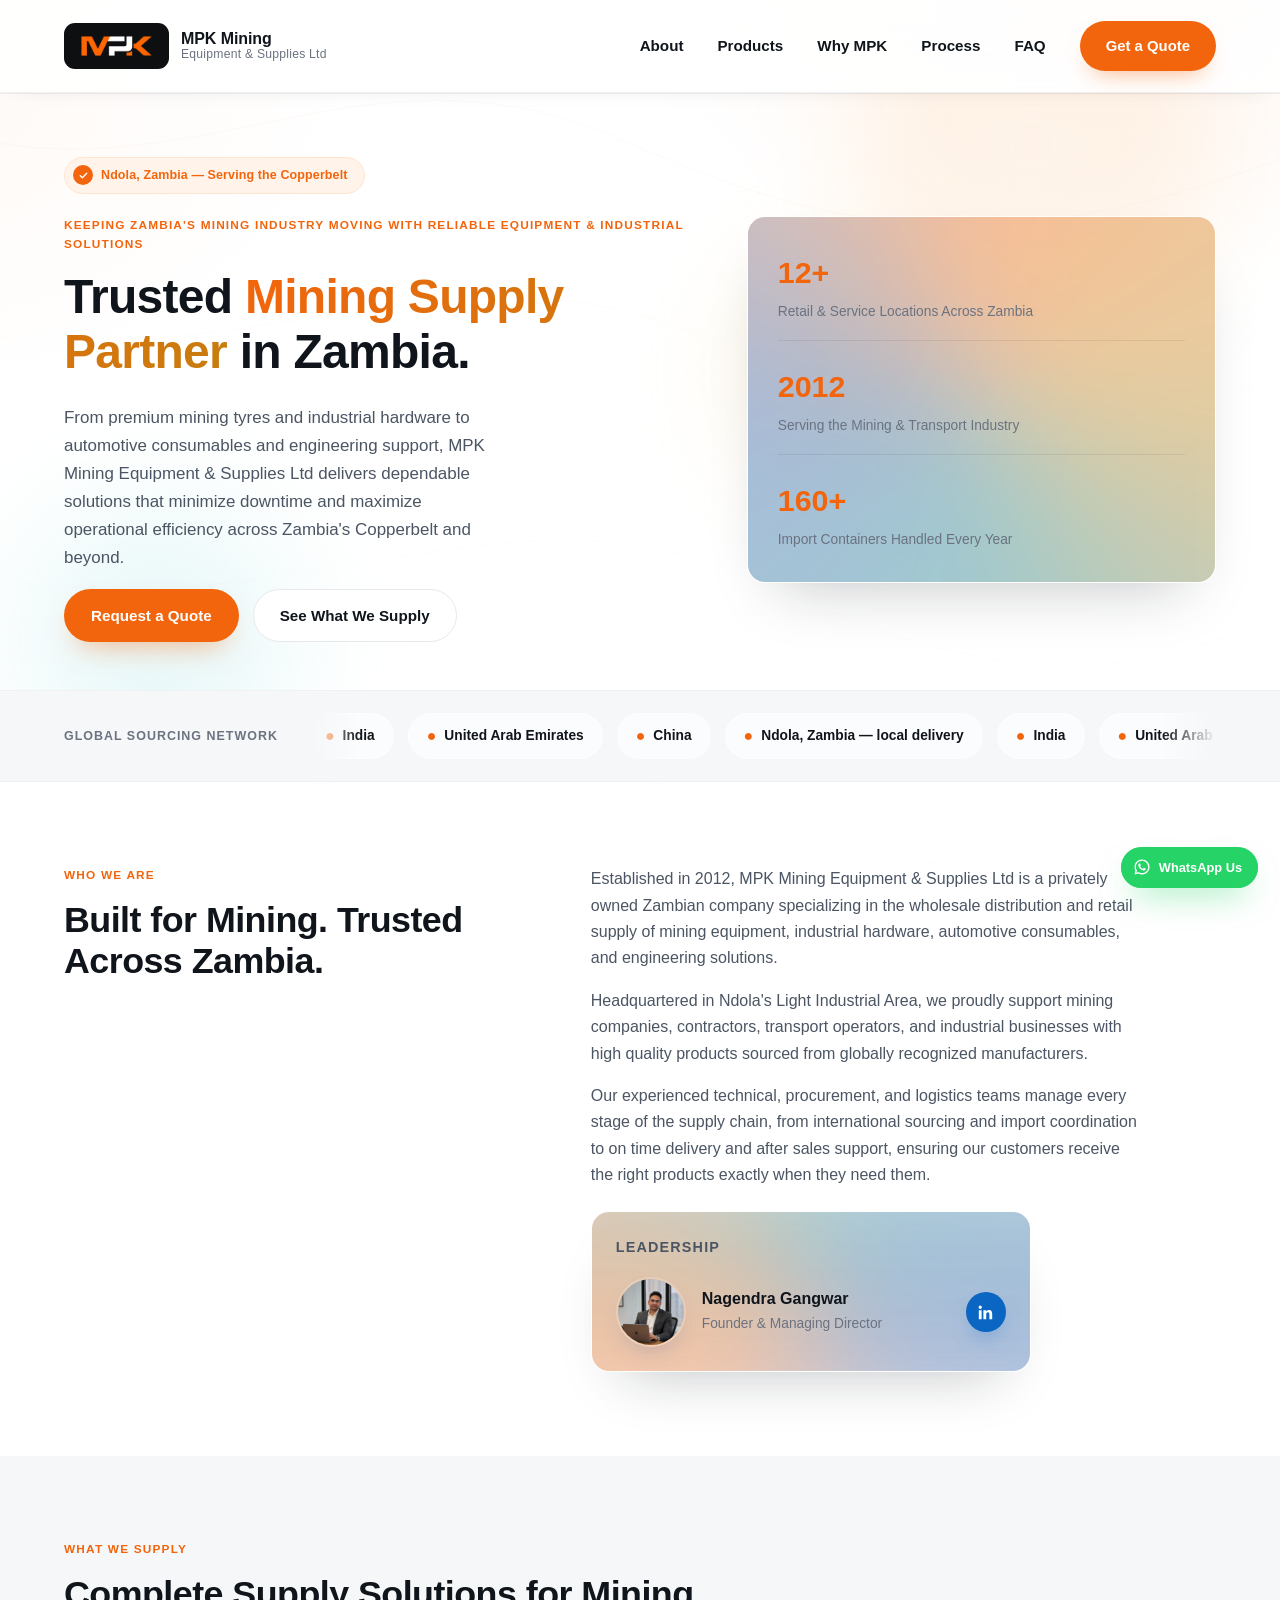
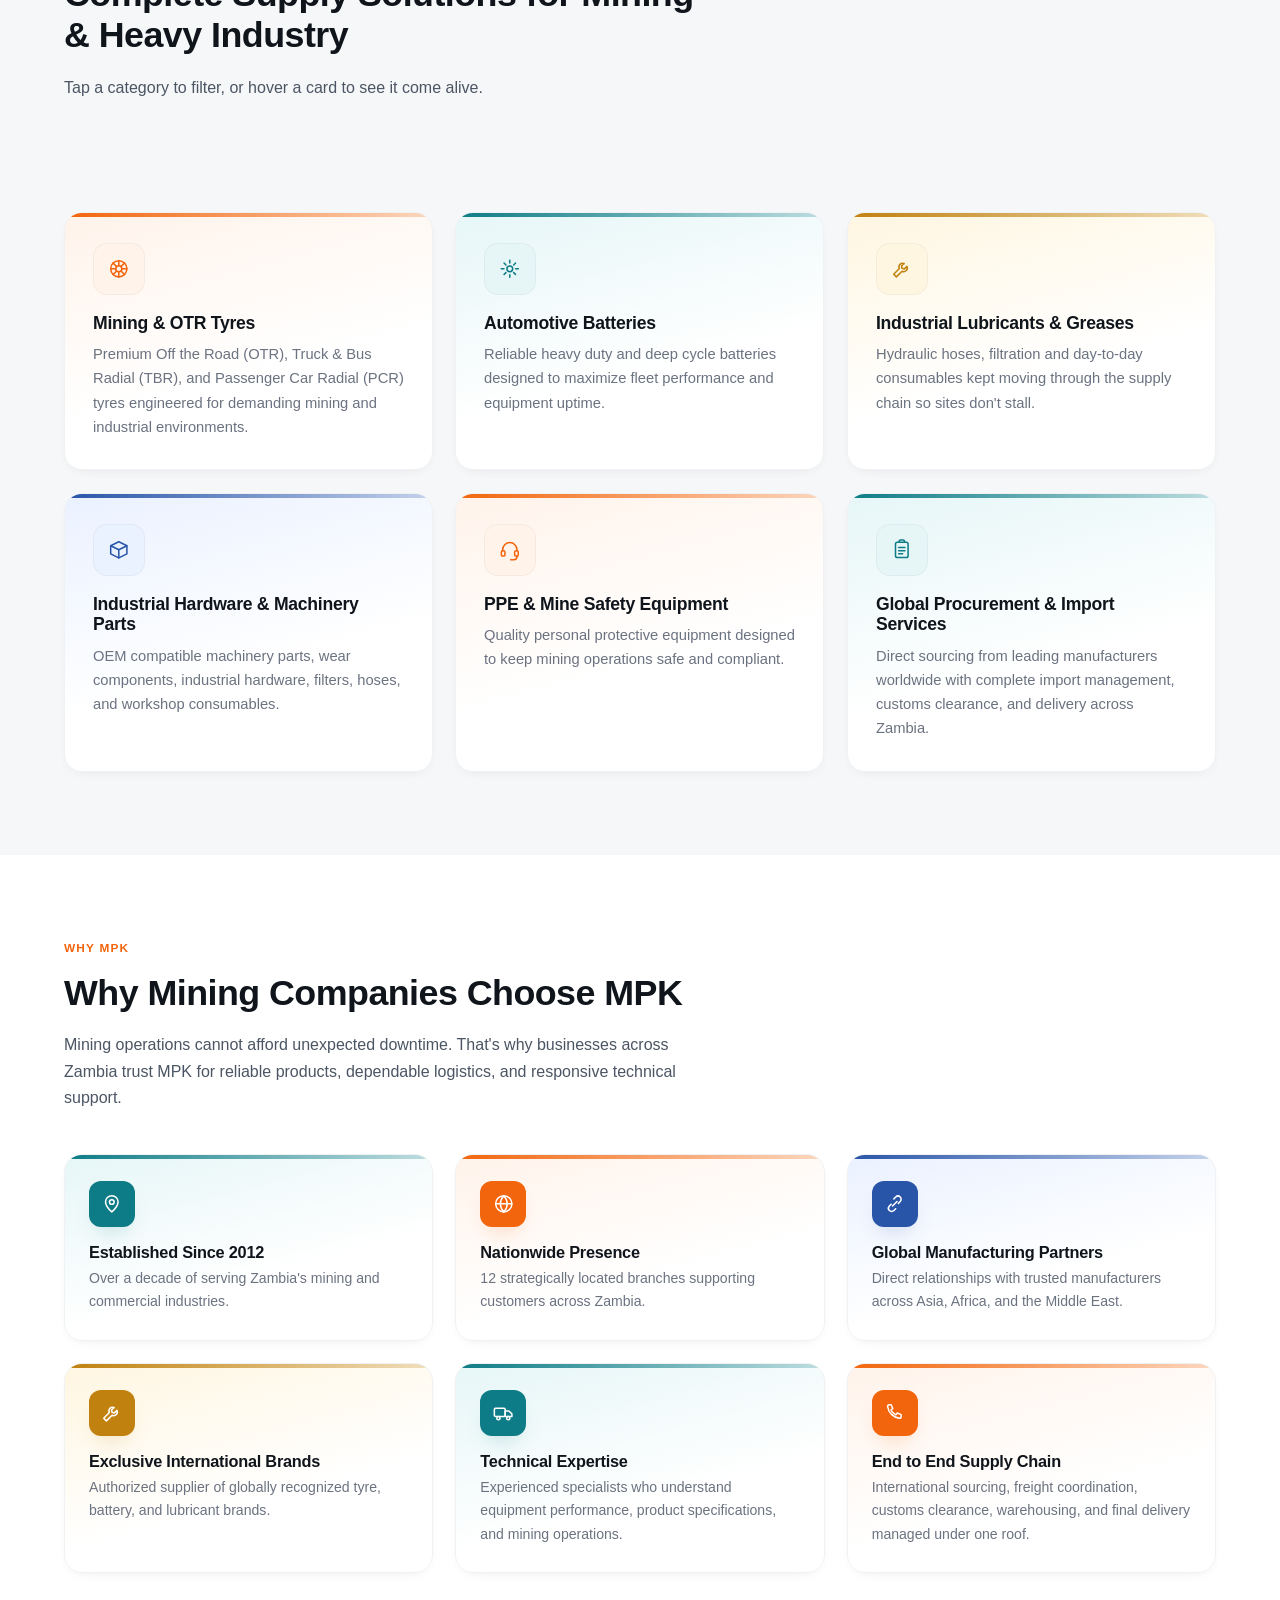
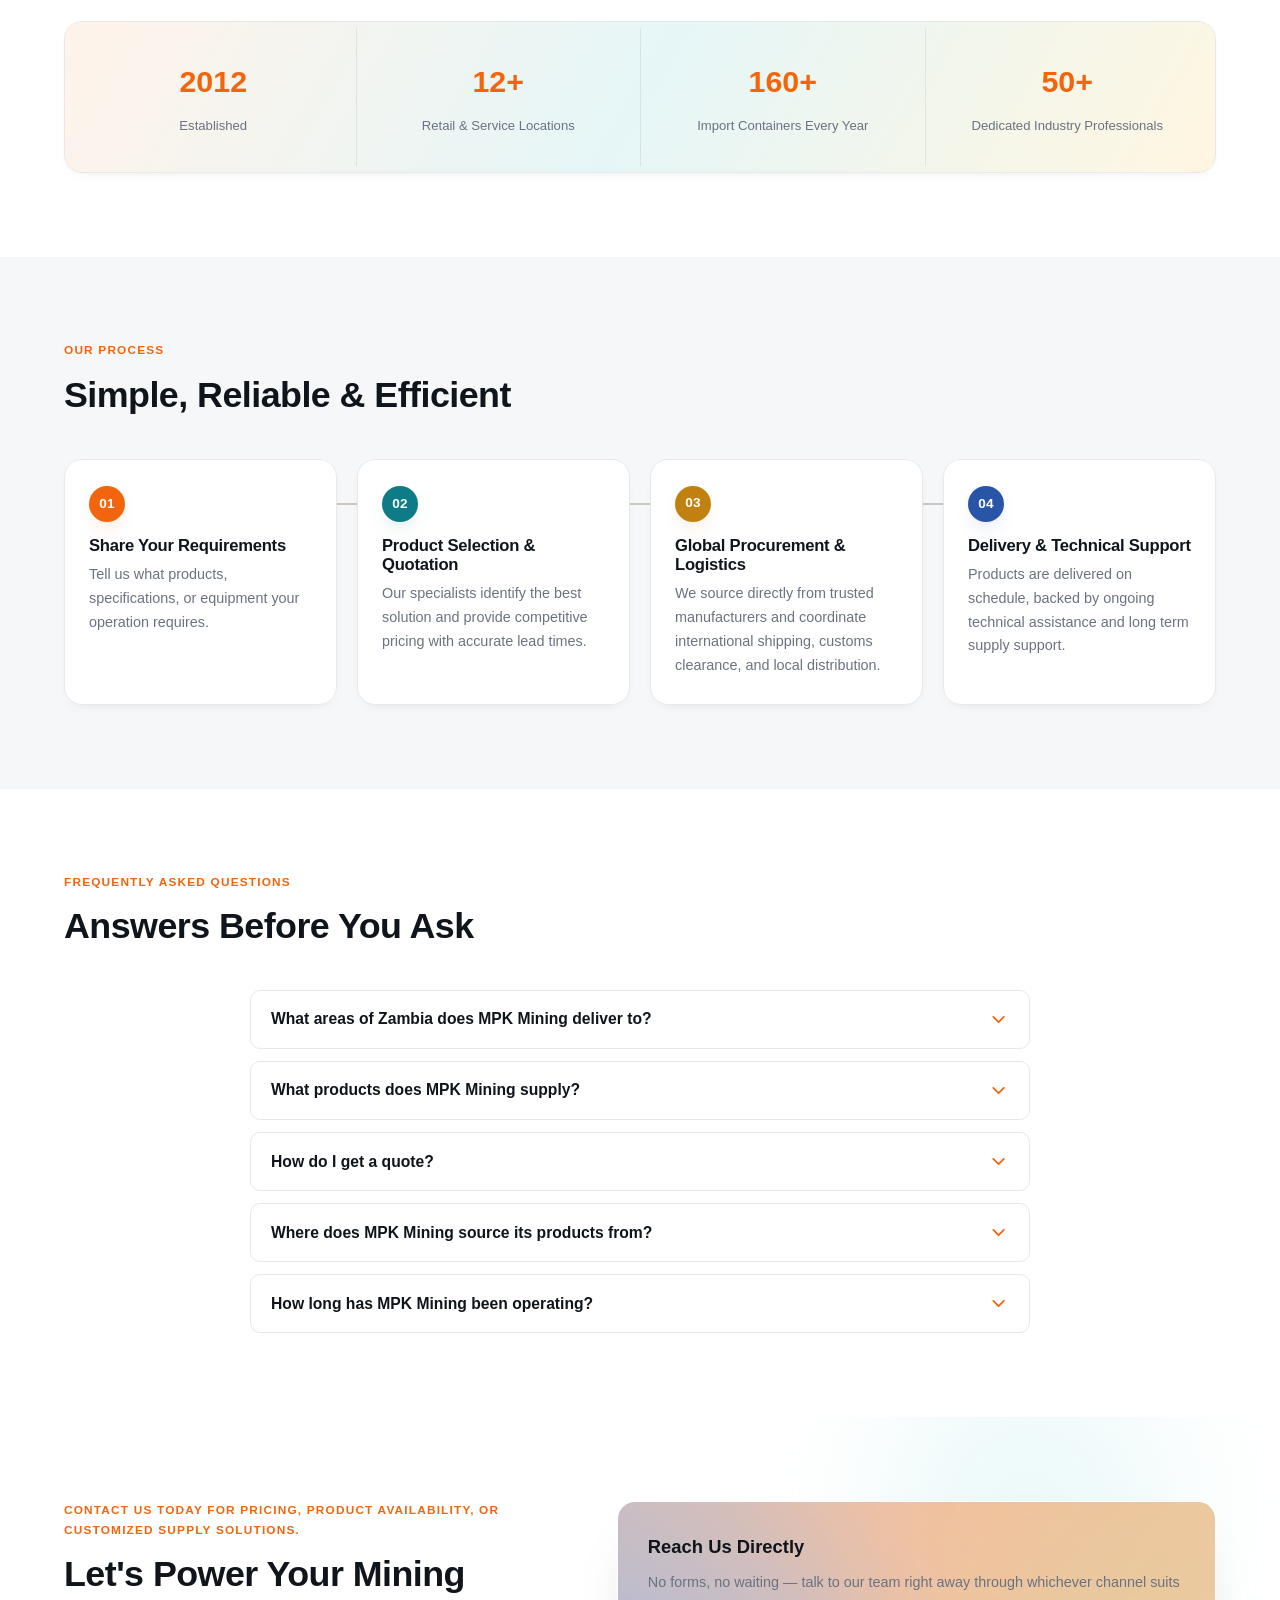
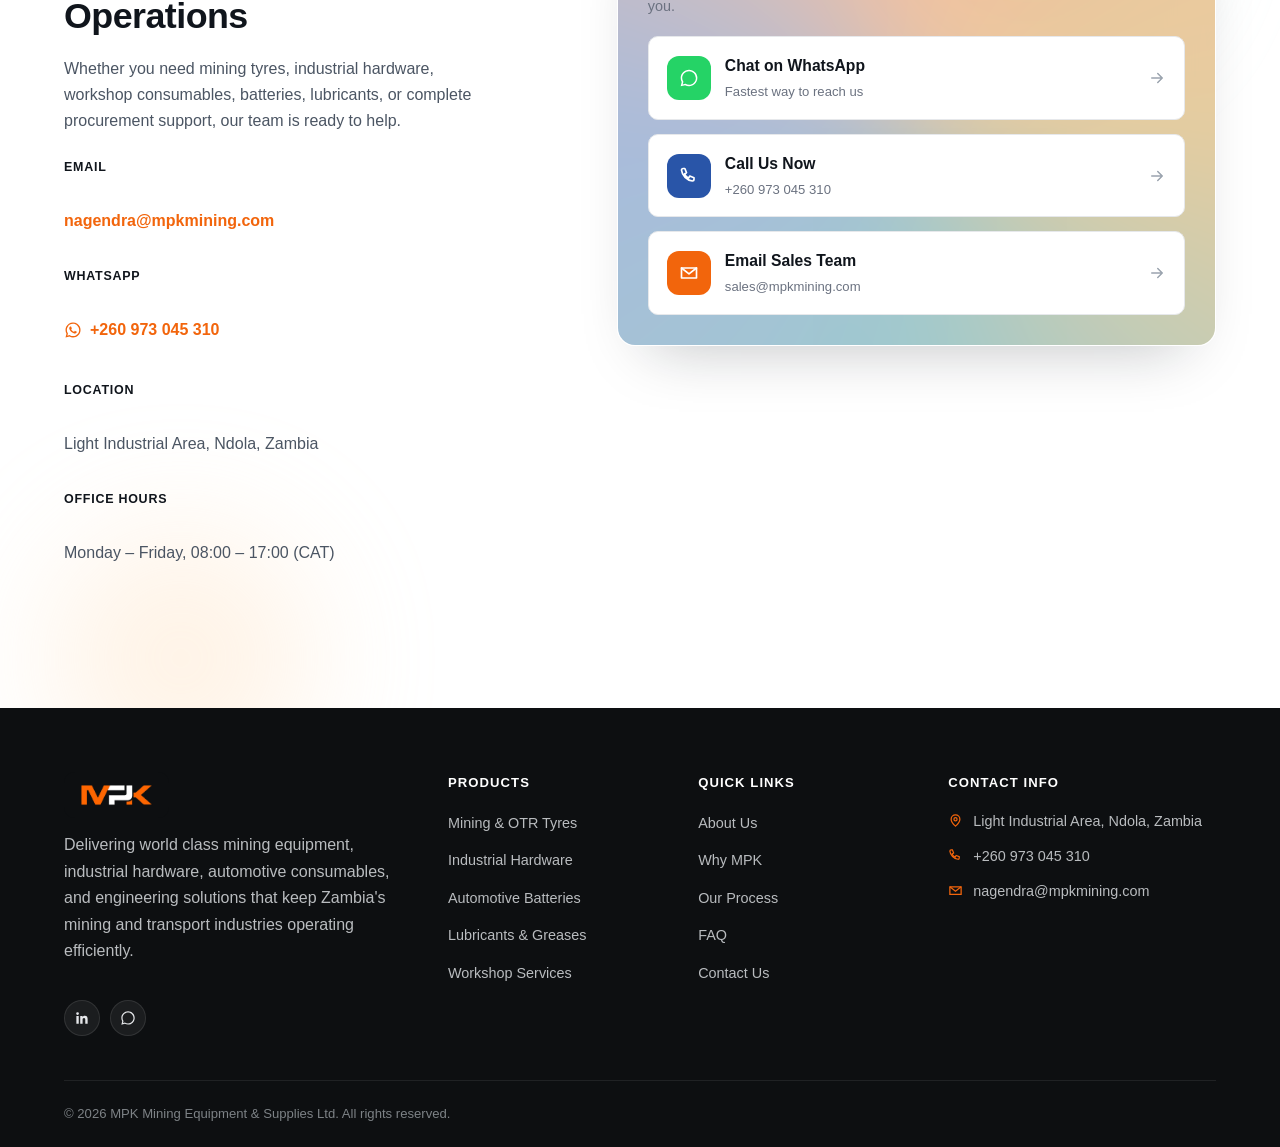
<file: index.html>
<!DOCTYPE html>
<html lang="en">
<head>
<meta charset="UTF-8">
<meta name="viewport" content="width=device-width, initial-scale=1.0, viewport-fit=cover">
<title>Mining Equipment Supplier in Zambia | MPK Mining</title>
<meta name="description" content="MPK Mining Equipment & Supplies Ltd is a trusted mining equipment supplier in Zambia, providing OTR tyres, industrial hardware, batteries, lubricants, PPE and engineering solutions for mining, transport and industrial sectors.">
<meta name="keywords" content="Mining Equipment Zambia, OTR Tyres Zambia, Mining Supplies Zambia, Industrial Hardware Zambia, Mining Consumables, Mining Equipment Supplier, Truck Tyres Zambia, Mining PPE Zambia, Industrial Batteries Zambia, Mining Engineering Services, Copperbelt Mining Supplier">
<meta name="author" content="MPK Mining Equipment & Supplies Ltd">
<meta name="robots" content="index, follow, max-image-preview:large, max-snippet:-1, max-video-preview:-1">
<link rel="canonical" href="https://mpkmining.com/">
<meta name="theme-color" content="#F2650C">
<meta name="color-scheme" content="light">

<!-- Geo Tags -->
<meta name="geo.region" content="ZM-08">
<meta name="geo.placename" content="Ndola, Zambia">
<meta name="ICBM" content="-12.9683, 28.6366">

<!-- LLM / AI-crawler friendly meta -->
<meta name="application-name" content="MPK Mining Equipment & Supplies Ltd">
<meta name="generator" content="Custom HTML Website">
<meta name="subject" content="Mining Equipment Supplier in Zambia">
<meta name="classification" content="Mining Equipment">
<meta name="coverage" content="Zambia">
<meta name="distribution" content="Global">
<meta name="rating" content="General">

<!-- Open Graph -->
<meta property="og:type" content="website">
<meta property="og:title" content="Mining Equipment Supplier in Zambia | MPK Mining">
<meta property="og:description" content="Reliable supplier of mining equipment, OTR tyres, industrial hardware, batteries, lubricants and PPE across Zambia.">
<meta property="og:url" content="https://mpkmining.com/">
<meta property="og:image" content="https://mpkmining.com/logo.png">
<meta property="og:image:width" content="810">
<meta property="og:image:height" content="287">
<meta property="og:image:alt" content="MPK Mining Equipment & Supplies Ltd logo">
<meta property="og:locale" content="en_ZM">
<meta property="og:site_name" content="MPK Mining Equipment & Supplies Ltd">

<!-- Twitter -->
<meta name="twitter:card" content="summary_large_image">
<meta name="twitter:title" content="Mining Equipment Supplier in Zambia | MPK Mining">
<meta name="twitter:description" content="Trusted supplier of mining equipment, OTR tyres, industrial hardware and engineering solutions across Zambia.">
<meta name="twitter:image" content="https://mpkmining.com/logo.png">

<!-- Security -->
<meta http-equiv="Content-Security-Policy" content="default-src 'self'; style-src 'self' 'unsafe-inline' https://fonts.googleapis.com; font-src https://fonts.gstatic.com; script-src 'self'; connect-src 'self'; img-src 'self' data:; object-src 'none'; frame-ancestors 'none'; base-uri 'self'; form-action 'self'; upgrade-insecure-requests;">
<meta http-equiv="X-Content-Type-Options" content="nosniff">
<meta name="referrer" content="strict-origin-when-cross-origin">

<link rel="icon" type="image/x-icon" href="favicon.ico">
<link rel="apple-touch-icon" href="logo-black-bg.png">
<link rel="preconnect" href="https://fonts.googleapis.com">
<link rel="preconnect" href="https://fonts.gstatic.com" crossorigin>
<link href="https://fonts.googleapis.com/css2?family=Montserrat:wght@400;500;600;700;800&family=Playball&display=swap" rel="stylesheet">
<link rel="stylesheet" href="style.css">
<noscript><style>.reveal{opacity:1 !important; transform:none !important;}</style></noscript>

<!-- Structured Data -->
<script type="application/ld+json">
{
  "@context":"https://schema.org",
  "@graph":[

    {
      "@type":"Organization",
      "@id":"https://mpkmining.com/#organization",
      "name":"MPK Mining Equipment & Supplies Ltd",
      "url":"https://mpkmining.com",
      "logo":"https://mpkmining.com/logo.png",
      "image":"https://mpkmining.com/logo.png",
      "description":"MPK Mining Equipment & Supplies Ltd is a leading supplier of mining equipment, OTR tyres, industrial hardware, batteries, lubricants and engineering services for mining operations across Zambia.",
      "email":"sales@mpkmining.com",
      "telephone":"+260973045310",
      "foundingDate":"2012",
      "founder":{
        "@type":"Person",
        "name":"Nagendra Gangwar",
        "jobTitle":"Founder & Managing Director",
        "sameAs":["https://www.linkedin.com/in/nagendra-gangwar-23958218"]
      },
      "address":{
        "@type":"PostalAddress",
        "streetAddress":"Plot No. 3808, Ulengo Road, Light Industrial Area",
        "addressLocality":"Ndola",
        "addressRegion":"Copperbelt",
        "postalCode":"10101",
        "addressCountry":"ZM"
      },
      "areaServed":["Zambia","Copperbelt Province","Lusaka","Kitwe","Solwezi"],
      "knowsAbout":["Mining Equipment","OTR Tyres","Industrial Hardware","Mining Consumables","Mining Machinery Parts","Industrial Batteries","Lubricants","PPE","Import & Export","Mining Supply Chain"],
      "sameAs":["https://www.linkedin.com/in/nagendra-gangwar-23958218","https://www.linkedin.com/company/mpk-mining-equipment-&-supplies-ltd/"]
    },

    {
      "@type":"LocalBusiness",
      "@id":"https://mpkmining.com/#business",
      "name":"MPK Mining Equipment & Supplies Ltd",
      "url":"https://mpkmining.com",
      "image":"https://mpkmining.com/logo.png",
      "telephone":"+260973045310",
      "email":"sales@mpkmining.com",
      "priceRange":"$$",
      "address":{
        "@type":"PostalAddress",
        "streetAddress":"Plot No. 3808, Ulengo Road, Light Industrial Area",
        "addressLocality":"Ndola",
        "addressRegion":"Copperbelt",
        "postalCode":"10101",
        "addressCountry":"ZM"
      },
      "geo":{
        "@type":"GeoCoordinates",
        "latitude":-12.9683,
        "longitude":28.6366
      },
      "openingHoursSpecification":{
        "@type":"OpeningHoursSpecification",
        "dayOfWeek":["Monday","Tuesday","Wednesday","Thursday","Friday"],
        "opens":"08:00",
        "closes":"17:00"
      },
      "areaServed":"Zambia",
      "parentOrganization":{ "@id":"https://mpkmining.com/#organization" },
      "contactPoint":{
        "@type":"ContactPoint",
        "telephone":"+260973045310",
        "contactType":"Sales",
        "email":"sales@mpkmining.com",
        "availableLanguage":["English"]
      }
    },

    {
      "@type":"WebSite",
      "@id":"https://mpkmining.com/#website",
      "url":"https://mpkmining.com/",
      "name":"MPK Mining Equipment & Supplies Ltd",
      "publisher":{ "@id":"https://mpkmining.com/#organization" },
      "inLanguage":"en"
    },

    {
      "@type":"ItemList",
      "@id":"https://mpkmining.com/#products",
      "name":"Products & Services Supplied by MPK Mining",
      "itemListElement":[
        { "@type":"ListItem", "position":1, "item":{ "@type":"Product", "name":"Mining & OTR Tyres", "description":"Premium Off the Road (OTR), Truck & Bus Radial (TBR), and Passenger Car Radial (PCR) tyres engineered for demanding mining and industrial environments.", "brand":"MPK Mining Equipment & Supplies Ltd" } },
        { "@type":"ListItem", "position":2, "item":{ "@type":"Product", "name":"Automotive Batteries", "description":"Reliable heavy duty and deep cycle batteries designed to maximize fleet performance and equipment uptime.", "brand":"MPK Mining Equipment & Supplies Ltd" } },
        { "@type":"ListItem", "position":3, "item":{ "@type":"Product", "name":"Industrial Lubricants & Greases", "description":"Hydraulic hoses, filtration and day-to-day consumables kept moving through the supply chain so sites don't stall.", "brand":"MPK Mining Equipment & Supplies Ltd" } },
        { "@type":"ListItem", "position":4, "item":{ "@type":"Product", "name":"Industrial Hardware & Machinery Parts", "description":"OEM compatible machinery parts, wear components, industrial hardware, filters, hoses, and workshop consumables.", "brand":"MPK Mining Equipment & Supplies Ltd" } },
        { "@type":"ListItem", "position":5, "item":{ "@type":"Product", "name":"PPE & Mine Safety Equipment", "description":"Quality personal protective equipment designed to keep mining operations safe and compliant.", "brand":"MPK Mining Equipment & Supplies Ltd" } },
        { "@type":"ListItem", "position":6, "item":{ "@type":"Service", "name":"Global Procurement & Import Services", "description":"Direct sourcing from leading manufacturers worldwide with complete import management, customs clearance, and delivery across Zambia.", "provider":{ "@id":"https://mpkmining.com/#organization" } } }
      ]
    },

    {
      "@type":"FAQPage",
      "@id":"https://mpkmining.com/#faq",
      "mainEntity":[
        {
          "@type":"Question",
          "name":"What areas of Zambia does MPK Mining deliver to?",
          "acceptedAnswer":{ "@type":"Answer", "text":"MPK Mining supplies and delivers across Zambia from our Ndola headquarters, with a network of 12 retail and service locations covering the Copperbelt, Lusaka, Kitwe, Solwezi and surrounding mining regions." }
        },
        {
          "@type":"Question",
          "name":"What products does MPK Mining supply?",
          "acceptedAnswer":{ "@type":"Answer", "text":"We supply mining and OTR tyres, automotive batteries, industrial lubricants and greases, industrial hardware and machinery parts, PPE and mine safety equipment, plus global procurement and import services." }
        },
        {
          "@type":"Question",
          "name":"How do I get a quote from MPK Mining?",
          "acceptedAnswer":{ "@type":"Answer", "text":"Message us on WhatsApp, call +260 973 045 310, or email sales@mpkmining.com with your product requirements and our team will respond with pricing and lead times." }
        },
        {
          "@type":"Question",
          "name":"Where does MPK Mining source its products from?",
          "acceptedAnswer":{ "@type":"Answer", "text":"MPK Mining sources directly from trusted manufacturers in India, the United Arab Emirates and China, managing international shipping, customs clearance and local distribution in-house." }
        },
        {
          "@type":"Question",
          "name":"How long has MPK Mining been operating?",
          "acceptedAnswer":{ "@type":"Answer", "text":"MPK Mining Equipment & Supplies Ltd was established in 2012 and has been serving Zambia's mining, transport and industrial sectors for over a decade." }
        }
      ]
    }

  ]
}
</script>
</head>
<body>

<!-- Scroll progress indicator -->
<div class="scroll-progress-track" aria-hidden="true"><div class="scroll-progress-bar" id="scrollProgress"></div></div>

<!-- Background seam pattern -->
<div class="ore-field" aria-hidden="true">
  <svg viewBox="0 0 1440 900" preserveAspectRatio="none" xmlns="http://www.w3.org/2000/svg">
    <path class="seam seam-1" d="M-100,120 C 200,220 400,20 700,140 S 1200,260 1600,100" />
    <path class="seam seam-2" d="M-100,320 C 250,400 500,220 800,340 S 1250,480 1600,300" />
    <path class="seam seam-3" d="M-100,560 C 300,660 550,460 850,580 S 1300,700 1600,540" />
    <path class="seam seam-4" d="M-100,780 C 250,860 500,700 800,800 S 1250,900 1600,760" />
  </svg>
</div>

<a class="skip-link" href="#main">Skip to content</a>

<header class="site-header" id="top">
  <div class="wrap header-inner">
    <a href="#top" class="brand">
      <span class="brand-logo-chip"><img src="logo.png" alt="MPK Mining Equipment & Supplies Ltd" class="brand-logo" width="120" height="43"></span>
      <span class="brand-text">MPK Mining<small>Equipment &amp; Supplies Ltd</small></span>
    </a>
    <nav class="nav" id="site-nav" aria-label="Primary">
      <a href="#about">About</a>
      <a href="#products">Products</a>
      <a href="#why">Why MPK</a>
      <a href="#process">Process</a>
      <a href="#faq">FAQ</a>
      <a href="#contact" class="nav-cta">Get a Quote</a>
    </nav>
    <button class="nav-toggle" id="navToggle" aria-expanded="false" aria-controls="site-nav" aria-label="Toggle menu">
      <span></span><span></span><span></span>
    </button>
  </div>
</header>

<main id="main">

  <!-- HERO -->
  <section class="hero">
    <span class="hero-blob hero-blob-1" aria-hidden="true"></span>
    <span class="hero-blob hero-blob-2" aria-hidden="true"></span>
    <span class="hero-blob hero-blob-3" aria-hidden="true"></span>
    <div class="wrap hero-grid">
      <div class="hero-copy reveal">
        <span class="hero-tagline"><span class="dot"><svg class="icon-svg" viewBox="0 0 24 24" fill="none" stroke="currentColor" stroke-width="3" stroke-linecap="round" stroke-linejoin="round"><path d="M5 12.5 9.5 17 19 7"/></svg></span> Ndola, Zambia — Serving the Copperbelt</span>
        <p class="eyebrow">Keeping Zambia's Mining Industry Moving with Reliable Equipment & Industrial Solutions</p>
        <h1>Trusted <span>Mining Supply Partner</span> in Zambia.</h1>
        <p class="hero-lede">From premium mining tyres and industrial hardware to automotive consumables and engineering support, MPK Mining Equipment & Supplies Ltd delivers dependable solutions that minimize downtime and maximize operational efficiency across Zambia's Copperbelt and beyond.</p>
        <div class="hero-actions">
          <a href="#contact" class="btn btn-primary">Request a Quote</a>
          <a href="#products" class="btn btn-ghost">See What We Supply</a>
        </div>
      </div>

      <div class="hero-panel card glass aurora aurora-warm reveal tilt-card" role="group" aria-label="Company snapshot">
        <div class="panel-row">
          <span class="panel-num" data-count-to="12" data-suffix="+">0</span>
          <span class="panel-label">Retail & Service Locations Across Zambia</span>
        </div>
        <div class="panel-row">
          <span class="panel-num" data-count-to="2012">0</span>
          <span class="panel-label">Serving the Mining & Transport Industry</span>
        </div>
        <div class="panel-row">
          <span class="panel-num" data-count-to="160" data-suffix="+">0</span>
          <span class="panel-label">Import Containers Handled Every Year</span>
        </div>
      </div>
    </div>
  </section>

  <!-- SOURCING STRIP -->
  <div class="strip">
    <div class="wrap strip-inner">
      <span class="strip-label">Global Sourcing Network</span>
      <div class="strip-marquee">
        <div class="strip-track">
          <span class="strip-chip"><span class="mark">●</span> India</span>
          <span class="strip-chip"><span class="mark">●</span> United Arab Emirates</span>
          <span class="strip-chip"><span class="mark">●</span> China</span>
          <span class="strip-chip"><span class="mark">●</span> Ndola, Zambia — local delivery</span>
          <span class="strip-chip" aria-hidden="true"><span class="mark">●</span> India</span>
          <span class="strip-chip" aria-hidden="true"><span class="mark">●</span> United Arab Emirates</span>
          <span class="strip-chip" aria-hidden="true"><span class="mark">●</span> China</span>
          <span class="strip-chip" aria-hidden="true"><span class="mark">●</span> Ndola, Zambia — local delivery</span>
        </div>
      </div>
    </div>
  </div>

  <!-- ABOUT -->
  <section id="about" class="section">
    <div class="wrap about-grid">
      <div class="section-head reveal">
        <p class="eyebrow">Who we are</p>
        <h2>Built for Mining. Trusted Across Zambia.</h2>
      </div>
      <div class="about-body reveal">
        <p>Established in 2012, MPK Mining Equipment & Supplies Ltd is a privately owned Zambian company specializing in the wholesale distribution and retail supply of mining equipment, industrial hardware, automotive consumables, and engineering solutions.</p>
        <p>Headquartered in Ndola's Light Industrial Area, we proudly support mining companies, contractors, transport operators, and industrial businesses with high quality products sourced from globally recognized manufacturers.</p>
        <p>Our experienced technical, procurement, and logistics teams manage every stage of the supply chain, from international sourcing and import coordination to on time delivery and after sales support, ensuring our customers receive the right products exactly when they need them.</p>
        <div class="card leadership glass aurora aurora-cool">
          <p class="leadership-title">Leadership</p>
          <div class="leadership-profile">
            <img
              src="Nagendra%20Gangwar%20-%20Owner%20Of%20MPK%20Mining.png"
              alt="Nagendra Gangwar, Founder and Managing Director of MPK Mining Equipment & Supplies Ltd"
              class="leadership-avatar"
              width="70" height="70" loading="lazy" decoding="async">
            <div class="leadership-info">
              <span class="name">Nagendra Gangwar</span>
              <span class="role">Founder &amp; Managing Director</span>
            </div>
            <a class="leadership-linkedin"
               href="https://www.linkedin.com/in/nagendra-gangwar-23958218"
               target="_blank"
               rel="noopener noreferrer"
               aria-label="Nagendra Gangwar on LinkedIn">
              <svg viewBox="0 0 24 24" fill="currentColor" aria-hidden="true"><path d="M20.45 20.45h-3.56v-5.57c0-1.33-.02-3.04-1.85-3.04-1.85 0-2.14 1.45-2.14 2.94v5.67H9.34V9h3.42v1.56h.05c.48-.9 1.64-1.85 3.38-1.85 3.6 0 4.27 2.37 4.27 5.46v6.28ZM5.34 7.43a2.07 2.07 0 1 1 0-4.14 2.07 2.07 0 0 1 0 4.14ZM7.12 20.45H3.56V9h3.56v11.45Z"/></svg>
            </a>
          </div>
        </div>
      </div>
    </div>
  </section>

  <!-- PRODUCTS -->
  <section id="products" class="section alt">
    <div class="wrap">
      <div class="section-head reveal">
        <p class="eyebrow">What we supply</p>
        <h2>Complete Supply Solutions for Mining & Heavy Industry</h2>
        <p class="section-sub">Tap a category to filter, or hover a card to see it come alive.</p>
      </div>

      <div class="filter-tabs reveal" role="tablist" aria-label="Filter products by category">
        <button type="button" class="filter-tab active" data-filter="all" aria-pressed="true">All Products</button>
        <button type="button" class="filter-tab" data-filter="tyres-power" aria-pressed="false">Tyres & Power</button>
        <button type="button" class="filter-tab" data-filter="hardware" aria-pressed="false">Hardware & Parts</button>
        <button type="button" class="filter-tab" data-filter="consumables" aria-pressed="false">Consumables & PPE</button>
        <button type="button" class="filter-tab" data-filter="procurement" aria-pressed="false">Procurement</button>
      </div>

      <div class="card-grid">
        <article class="card product-card tilt-card reveal" data-category="tyres-power">
          <div class="card-icon" aria-hidden="true">
            <svg class="icon-svg" viewBox="0 0 24 24" fill="none" stroke="currentColor" stroke-width="1.7" stroke-linecap="round" stroke-linejoin="round"><circle cx="12" cy="12" r="9"/><circle cx="12" cy="12" r="3.4"/><path d="M12 3v5.6M12 15.4V21M3 12h5.6M15.4 12H21M5.6 5.6l4 4M14.4 14.4l4 4M18.4 5.6l-4 4M9.6 14.4l-4 4"/></svg>
          </div>
          <h3>Mining & OTR Tyres</h3>
          <p>Premium Off the Road (OTR), Truck & Bus Radial (TBR), and Passenger Car Radial (PCR) tyres engineered for demanding mining and industrial environments.</p>
          <span class="card-glow" aria-hidden="true"></span>
        </article>
        <article class="card product-card tilt-card reveal" data-category="tyres-power">
          <div class="card-icon" aria-hidden="true">
            <svg class="icon-svg" viewBox="0 0 24 24" fill="none" stroke="currentColor" stroke-width="1.7" stroke-linecap="round" stroke-linejoin="round"><circle cx="12" cy="12" r="3.2"/><path d="M12 2.5v3M12 18.5v3M21.5 12h-3M5.5 12h-3M18.4 5.6l-2.1 2.1M7.7 16.3l-2.1 2.1M18.4 18.4l-2.1-2.1M7.7 7.7 5.6 5.6"/></svg>
          </div>
          <h3>Automotive Batteries</h3>
          <p>Reliable heavy duty and deep cycle batteries designed to maximize fleet performance and equipment uptime.</p>
          <span class="card-glow" aria-hidden="true"></span>
        </article>
        <article class="card product-card tilt-card reveal" data-category="consumables">
          <div class="card-icon" aria-hidden="true">
            <svg class="icon-svg" viewBox="0 0 24 24" fill="none" stroke="currentColor" stroke-width="1.7" stroke-linecap="round" stroke-linejoin="round"><path d="M14.7 6.3a4 4 0 0 0-5.4 5.4L3 18l3 3 6.3-6.3a4 4 0 0 0 5.4-5.4l-2.8 2.8-2.6-.6-.6-2.6 2.8-2.8Z"/></svg>
          </div>
          <h3>Industrial Lubricants & Greases</h3>
          <p>Hydraulic hoses, filtration and day-to-day consumables kept moving through the supply chain so sites don't stall.</p>
          <span class="card-glow" aria-hidden="true"></span>
        </article>
        <article class="card product-card tilt-card reveal" data-category="hardware">
          <div class="card-icon" aria-hidden="true">
            <svg class="icon-svg" viewBox="0 0 24 24" fill="none" stroke="currentColor" stroke-width="1.7" stroke-linecap="round" stroke-linejoin="round"><path d="M12 3 3 7.5v9L12 21l9-4.5v-9L12 3Z"/><path d="M3 7.5 12 12l9-4.5M12 12v9"/></svg>
          </div>
          <h3>Industrial Hardware & Machinery Parts</h3>
          <p>OEM compatible machinery parts, wear components, industrial hardware, filters, hoses, and workshop consumables.</p>
          <span class="card-glow" aria-hidden="true"></span>
        </article>
        <article class="card product-card tilt-card reveal" data-category="consumables">
          <div class="card-icon" aria-hidden="true">
            <svg class="icon-svg" viewBox="0 0 24 24" fill="none" stroke="currentColor" stroke-width="1.7" stroke-linecap="round" stroke-linejoin="round"><path d="M4 13v-1a8 8 0 0 1 16 0v1"/><rect x="2.6" y="13" width="4" height="6" rx="1.6"/><rect x="17.4" y="13" width="4" height="6" rx="1.6"/><path d="M20 19v.5a3.5 3.5 0 0 1-3.5 3.5H13"/></svg>
          </div>
          <h3>PPE & Mine Safety Equipment</h3>
          <p>Quality personal protective equipment designed to keep mining operations safe and compliant.</p>
          <span class="card-glow" aria-hidden="true"></span>
        </article>
        <article class="card product-card tilt-card reveal" data-category="procurement">
          <div class="card-icon" aria-hidden="true">
            <svg class="icon-svg" viewBox="0 0 24 24" fill="none" stroke="currentColor" stroke-width="1.7" stroke-linecap="round" stroke-linejoin="round"><rect x="5" y="3.5" width="14" height="17" rx="2"/><path d="M9 3v-.5A1.5 1.5 0 0 1 10.5 1h3A1.5 1.5 0 0 1 15 2.5V3M8.5 9.5h7M8.5 13h7M8.5 16.5h4.5"/></svg>
          </div>
          <h3>Global Procurement & Import Services</h3>
          <p>Direct sourcing from leading manufacturers worldwide with complete import management, customs clearance, and delivery across Zambia.</p>
          <span class="card-glow" aria-hidden="true"></span>
        </article>
      </div>
    </div>
  </section>

  <!-- WHY -->
  <section id="why" class="section">
    <div class="wrap">
      <div class="section-head reveal">
        <p class="eyebrow">Why MPK</p>
        <h2>Why Mining Companies Choose MPK</h2>
        <p class="section-sub">Mining operations cannot afford unexpected downtime. That's why businesses across Zambia trust MPK for reliable products, dependable logistics, and responsive technical support.</p>
      </div>

      <div class="diff-grid">
        <div class="card diff-card tilt-card reveal">
          <div class="diff-icon" aria-hidden="true">
            <svg class="icon-svg" viewBox="0 0 24 24" fill="none" stroke="currentColor" stroke-width="1.7" stroke-linecap="round" stroke-linejoin="round"><path d="M12 21s-7-6.14-7-11a7 7 0 0 1 14 0c0 4.86-7 11-7 11Z"/><circle cx="12" cy="10" r="2.6"/></svg>
          </div>
          <h3>Established Since 2012</h3>
          <p>Over a decade of serving Zambia's mining and commercial industries.</p>
        </div>
        <div class="card diff-card tilt-card reveal">
          <div class="diff-icon" aria-hidden="true">
            <svg class="icon-svg" viewBox="0 0 24 24" fill="none" stroke="currentColor" stroke-width="1.7" stroke-linecap="round" stroke-linejoin="round"><circle cx="12" cy="12" r="9"/><path d="M3 12h18M12 3c2.5 2.6 3.8 5.8 3.8 9s-1.3 6.4-3.8 9c-2.5-2.6-3.8-5.8-3.8-9S9.5 5.6 12 3Z"/></svg>
          </div>
          <h3>Nationwide Presence</h3>
          <p>12 strategically located branches supporting customers across Zambia.</p>
        </div>
        <div class="card diff-card tilt-card reveal">
          <div class="diff-icon" aria-hidden="true">
            <svg class="icon-svg" viewBox="0 0 24 24" fill="none" stroke="currentColor" stroke-width="1.7" stroke-linecap="round" stroke-linejoin="round"><path d="M9.5 14.5 14.5 9.5"/><path d="M11 6.5 13 4.5a3.5 3.5 0 0 1 5 5l-2 2M13 17.5l-2 2a3.5 3.5 0 0 1-5-5l2-2"/></svg>
          </div>
          <h3>Global Manufacturing Partners</h3>
          <p>Direct relationships with trusted manufacturers across Asia, Africa, and the Middle East.</p>
        </div>
        <div class="card diff-card tilt-card reveal">
          <div class="diff-icon" aria-hidden="true">
            <svg class="icon-svg" viewBox="0 0 24 24" fill="none" stroke="currentColor" stroke-width="1.7" stroke-linecap="round" stroke-linejoin="round"><path d="M14.7 6.3a4 4 0 0 0-5.4 5.4L3 18l3 3 6.3-6.3a4 4 0 0 0 5.4-5.4l-2.8 2.8-2.6-.6-.6-2.6 2.8-2.8Z"/></svg>
          </div>
          <h3>Exclusive International Brands</h3>
          <p>Authorized supplier of globally recognized tyre, battery, and lubricant brands.</p>
        </div>
        <div class="card diff-card tilt-card reveal">
          <div class="diff-icon" aria-hidden="true">
            <svg class="icon-svg" viewBox="0 0 24 24" fill="none" stroke="currentColor" stroke-width="1.7" stroke-linecap="round" stroke-linejoin="round"><rect x="1.5" y="7" width="12" height="9" rx="1.2"/><path d="M13.5 10h4.2L21 13.2V16h-7.5V10Z"/><circle cx="6" cy="18" r="1.8"/><circle cx="17" cy="18" r="1.8"/></svg>
          </div>
          <h3>Technical Expertise</h3>
          <p>Experienced specialists who understand equipment performance, product specifications, and mining operations.</p>
        </div>
        <div class="card diff-card tilt-card reveal">
          <div class="diff-icon" aria-hidden="true">
            <svg class="icon-svg" viewBox="0 0 24 24" fill="none" stroke="currentColor" stroke-width="1.7" stroke-linecap="round" stroke-linejoin="round"><path d="M4 5a2 2 0 0 1 2-2h2l1.7 4.3-2 1.6a12 12 0 0 0 5.4 5.4l1.6-2L19 14v2a2 2 0 0 1-2 2A15 15 0 0 1 4 5Z"/></svg>
          </div>
          <h3>End to End Supply Chain</h3>
          <p>International sourcing, freight coordination, customs clearance, warehousing, and final delivery managed under one roof.</p>
        </div>
      </div>

      <div class="card why-stats reveal">
        <div class="stat">
          <span class="stat-num">2012</span>
          <span class="stat-label">Established</span>
        </div>
        <div class="stat">
          <span class="stat-num" data-count-to="12" data-suffix="+">0</span>
          <span class="stat-label">Retail & Service Locations</span>
        </div>
        <div class="stat">
          <span class="stat-num" data-count-to="160" data-suffix="+">0</span>
          <span class="stat-label">Import Containers Every Year</span>
        </div>
        <div class="stat">
          <span class="stat-num" data-count-to="50" data-suffix="+">0</span>
          <span class="stat-label">Dedicated Industry Professionals</span>
        </div>
      </div>
    </div>
  </section>

  <!-- PROCESS -->
  <section id="process" class="section alt">
    <div class="wrap">
      <div class="section-head reveal">
        <p class="eyebrow">OUR PROCESS</p>
        <h2>Simple, Reliable & Efficient</h2>
      </div>
      <ol class="process-flow">
        <li class="card process-step tilt-card reveal">
          <span class="step-index">01</span>
          <h3>Share Your Requirements</h3>
          <p>Tell us what products, specifications, or equipment your operation requires.</p>
        </li>
        <li class="card process-step tilt-card reveal">
          <span class="step-index">02</span>
          <h3>Product Selection & Quotation</h3>
          <p>Our specialists identify the best solution and provide competitive pricing with accurate lead times.</p>
        </li>
        <li class="card process-step tilt-card reveal">
          <span class="step-index">03</span>
          <h3>Global Procurement & Logistics</h3>
          <p>We source directly from trusted manufacturers and coordinate international shipping, customs clearance, and local distribution.</p>
        </li>
        <li class="card process-step tilt-card reveal">
          <span class="step-index">04</span>
          <h3>Delivery & Technical Support</h3>
          <p>Products are delivered on schedule, backed by ongoing technical assistance and long term supply support.</p>
        </li>
      </ol>
    </div>
  </section>

  <!-- FAQ -->
  <section id="faq" class="section">
    <div class="wrap">
      <div class="section-head reveal">
        <p class="eyebrow">Frequently Asked Questions</p>
        <h2>Answers Before You Ask</h2>
      </div>
      <div class="faq-list reveal">
        <div class="faq-item">
          <button type="button" class="faq-q" aria-expanded="false">
            <span>What areas of Zambia does MPK Mining deliver to?</span>
            <svg class="faq-caret icon-svg" viewBox="0 0 24 24" fill="none" stroke="currentColor" stroke-width="2" stroke-linecap="round" stroke-linejoin="round" aria-hidden="true"><path d="m6 9 6 6 6-6"/></svg>
          </button>
          <div class="faq-a"><p>We supply and deliver across Zambia from our Ndola headquarters, with 12 retail and service locations covering the Copperbelt, Lusaka, Kitwe, Solwezi and surrounding mining regions.</p></div>
        </div>
        <div class="faq-item">
          <button type="button" class="faq-q" aria-expanded="false">
            <span>What products does MPK Mining supply?</span>
            <svg class="faq-caret icon-svg" viewBox="0 0 24 24" fill="none" stroke="currentColor" stroke-width="2" stroke-linecap="round" stroke-linejoin="round" aria-hidden="true"><path d="m6 9 6 6 6-6"/></svg>
          </button>
          <div class="faq-a"><p>Mining and OTR tyres, automotive batteries, industrial lubricants and greases, industrial hardware and machinery parts, PPE and mine safety equipment, plus global procurement and import services.</p></div>
        </div>
        <div class="faq-item">
          <button type="button" class="faq-q" aria-expanded="false">
            <span>How do I get a quote?</span>
            <svg class="faq-caret icon-svg" viewBox="0 0 24 24" fill="none" stroke="currentColor" stroke-width="2" stroke-linecap="round" stroke-linejoin="round" aria-hidden="true"><path d="m6 9 6 6 6-6"/></svg>
          </button>
          <div class="faq-a"><p>Message us on WhatsApp, call +260 973 045 310, or email sales@mpkmining.com with your requirements and our team will respond with pricing and lead times.</p></div>
        </div>
        <div class="faq-item">
          <button type="button" class="faq-q" aria-expanded="false">
            <span>Where does MPK Mining source its products from?</span>
            <svg class="faq-caret icon-svg" viewBox="0 0 24 24" fill="none" stroke="currentColor" stroke-width="2" stroke-linecap="round" stroke-linejoin="round" aria-hidden="true"><path d="m6 9 6 6 6-6"/></svg>
          </button>
          <div class="faq-a"><p>Directly from trusted manufacturers in India, the United Arab Emirates and China — we manage international shipping, customs clearance and local distribution in-house.</p></div>
        </div>
        <div class="faq-item">
          <button type="button" class="faq-q" aria-expanded="false">
            <span>How long has MPK Mining been operating?</span>
            <svg class="faq-caret icon-svg" viewBox="0 0 24 24" fill="none" stroke="currentColor" stroke-width="2" stroke-linecap="round" stroke-linejoin="round" aria-hidden="true"><path d="m6 9 6 6 6-6"/></svg>
          </button>
          <div class="faq-a"><p>Since 2012 — over a decade serving Zambia's mining, transport and industrial sectors.</p></div>
        </div>
      </div>
    </div>
  </section>

  <!-- CONTACT -->
  <section id="contact" class="section contact-section">
    <span class="contact-blob contact-blob-1" aria-hidden="true"></span>
    <span class="contact-blob contact-blob-2" aria-hidden="true"></span>
    <div class="wrap contact-grid">
      <div class="section-head contact-head reveal">
        <p class="eyebrow">Contact us today for pricing, product availability, or customized supply solutions.</p>
        <h2>Let's Power Your Mining Operations</h2>
        <p class="section-sub">Whether you need mining tyres, industrial hardware, workshop consumables, batteries, lubricants, or complete procurement support, our team is ready to help.</p>
        <div class="contact-info">
          <p><strong>Email</strong><br><a href="mailto:nagendra@mpkmining.com">nagendra@mpkmining.com</a></p>
          <p><strong>WhatsApp</strong><br>
            <a class="whatsapp-link" href="https://wa.me/260973045310" target="_blank" rel="noopener">
              <svg width="18" height="18" viewBox="0 0 24 24" fill="currentColor" aria-hidden="true"><path d="M12.04 2c-5.52 0-10 4.48-10 10 0 1.77.46 3.45 1.27 4.9L2 22l5.25-1.38a9.94 9.94 0 0 0 4.79 1.22h.01c5.52 0 10-4.48 10-10s-4.48-9.84-10.01-9.84Zm0 18.15a8.2 8.2 0 0 1-4.18-1.14l-.3-.18-3.11.82.83-3.03-.2-.31a8.18 8.18 0 0 1-1.26-4.31c0-4.52 3.68-8.2 8.22-8.2 2.2 0 4.26.86 5.82 2.41a8.15 8.15 0 0 1 2.4 5.8c0 4.52-3.68 8.14-8.22 8.14Zm4.5-6.13c-.25-.12-1.47-.72-1.7-.81-.23-.08-.39-.12-.56.13-.17.25-.64.81-.78.97-.14.17-.29.19-.53.06-.25-.12-1.04-.38-1.99-1.22-.73-.65-1.23-1.46-1.37-1.7-.14-.25-.02-.38.11-.51.11-.11.25-.29.37-.43.12-.14.16-.25.25-.41.08-.17.04-.31-.02-.43-.06-.12-.56-1.34-.76-1.84-.2-.48-.41-.42-.56-.43h-.48c-.17 0-.43.06-.66.31-.23.25-.86.84-.86 2.04 0 1.2.88 2.36 1 2.52.12.17 1.74 2.65 4.21 3.72.59.25 1.05.4 1.41.52.59.19 1.13.16 1.56.1.48-.07 1.47-.6 1.67-1.18.21-.58.21-1.08.15-1.18-.06-.11-.23-.17-.48-.29Z"/></svg>
              +260 973 045 310
            </a>
          </p>
          <p><strong>Location</strong><br>Light Industrial Area, Ndola, Zambia</p>
          <p><strong>Office Hours</strong><br>Monday – Friday, 08:00 – 17:00 (CAT)</p>
        </div>
      </div>

      <div class="card contact-cta-panel glass aurora aurora-warm reveal">
        <p class="contact-cta-title">Reach Us Directly</p>
        <p class="contact-cta-sub">No forms, no waiting — talk to our team right away through whichever channel suits you.</p>

        <a class="contact-cta-btn cta-whatsapp" href="https://wa.me/260973045310?text=Hello%2C%20I%27d%20like%20to%20enquire%20about%20mining%20equipment%20and%20supplies." target="_blank" rel="noopener">
          <span class="cta-icon" aria-hidden="true"><svg width="20" height="20" viewBox="0 0 24 24" fill="currentColor"><path d="M12.04 2c-5.52 0-10 4.48-10 10 0 1.77.46 3.45 1.27 4.9L2 22l5.25-1.38a9.94 9.94 0 0 0 4.79 1.22h.01c5.52 0 10-4.48 10-10s-4.48-9.84-10.01-9.84Zm0 18.15a8.2 8.2 0 0 1-4.18-1.14l-.3-.18-3.11.82.83-3.03-.2-.31a8.18 8.18 0 0 1-1.26-4.31c0-4.52 3.68-8.2 8.22-8.2 2.2 0 4.26.86 5.82 2.41a8.15 8.15 0 0 1 2.4 5.8c0 4.52-3.68 8.14-8.22 8.14Z"/></svg></span>
          <span class="cta-text"><strong>Chat on WhatsApp</strong><small>Fastest way to reach us</small></span>
          <svg class="cta-arrow icon-svg" viewBox="0 0 24 24" fill="none" stroke="currentColor" stroke-width="2" stroke-linecap="round" stroke-linejoin="round" aria-hidden="true"><path d="M5 12h14M13 6l6 6-6 6"/></svg>
        </a>

        <a class="contact-cta-btn cta-call" href="tel:+260973045310">
          <span class="cta-icon" aria-hidden="true"><svg width="20" height="20" viewBox="0 0 24 24" fill="none" stroke="currentColor" stroke-width="2" stroke-linecap="round" stroke-linejoin="round"><path d="M3 5a2 2 0 0 1 2-2h2l2 5-2.5 1.5a11 11 0 0 0 5 5L13 12l5 2v2a2 2 0 0 1-2 2A15 15 0 0 1 3 5Z"/></svg></span>
          <span class="cta-text"><strong>Call Us Now</strong><small>+260 973 045 310</small></span>
          <svg class="cta-arrow icon-svg" viewBox="0 0 24 24" fill="none" stroke="currentColor" stroke-width="2" stroke-linecap="round" stroke-linejoin="round" aria-hidden="true"><path d="M5 12h14M13 6l6 6-6 6"/></svg>
        </a>

        <a class="contact-cta-btn cta-email" href="mailto:sales@mpkmining.com">
          <span class="cta-icon" aria-hidden="true"><svg width="20" height="20" viewBox="0 0 24 24" fill="none" stroke="currentColor" stroke-width="2" stroke-linecap="round" stroke-linejoin="round"><path d="M4 4h16v16H4z" opacity="0"/><path d="m3 6 9 7 9-7"/><path d="M3 6h18v12H3z"/></svg></span>
          <span class="cta-text"><strong>Email Sales Team</strong><small>sales@mpkmining.com</small></span>
          <svg class="cta-arrow icon-svg" viewBox="0 0 24 24" fill="none" stroke="currentColor" stroke-width="2" stroke-linecap="round" stroke-linejoin="round" aria-hidden="true"><path d="M5 12h14M13 6l6 6-6 6"/></svg>
        </a>
      </div>
    </div>
  </section>

</main>

<footer class="site-footer">
  <div class="wrap">
    <div class="footer-grid">
      <div class="footer-brand-col">
        <div class="footer-brand">
          <span class="brand-logo-chip small"><img src="logo.png" alt="MPK Mining Equipment & Supplies Ltd" class="brand-logo" width="90" height="32"></span>
        </div>
        <p class="tag">Delivering world class mining equipment, industrial hardware, automotive consumables, and engineering solutions that keep Zambia's mining and transport industries operating efficiently.</p>
        <div class="footer-social">
          <a href="https://www.linkedin.com/company/mpk-mining-equipment-&-supplies-ltd/" target="_blank" rel="noopener" aria-label="LinkedIn">
            <svg width="16" height="16" viewBox="0 0 24 24" fill="currentColor" aria-hidden="true"><path d="M20.45 20.45h-3.56v-5.57c0-1.33-.02-3.04-1.85-3.04-1.85 0-2.14 1.45-2.14 2.94v5.67H9.34V9h3.42v1.56h.05c.48-.9 1.64-1.85 3.38-1.85 3.6 0 4.27 2.37 4.27 5.46v6.28ZM5.34 7.43a2.07 2.07 0 1 1 0-4.14 2.07 2.07 0 0 1 0 4.14ZM7.12 20.45H3.56V9h3.56v11.45Z"/></svg>
          </a>
          <a href="https://wa.me/260973045310" target="_blank" rel="noopener" aria-label="WhatsApp">
            <svg width="16" height="16" viewBox="0 0 24 24" fill="currentColor" aria-hidden="true"><path d="M12.04 2c-5.52 0-10 4.48-10 10 0 1.77.46 3.45 1.27 4.9L2 22l5.25-1.38a9.94 9.94 0 0 0 4.79 1.22h.01c5.52 0 10-4.48 10-10s-4.48-9.84-10.01-9.84Zm0 18.15a8.2 8.2 0 0 1-4.18-1.14l-.3-.18-3.11.82.83-3.03-.2-.31a8.18 8.18 0 0 1-1.26-4.31c0-4.52 3.68-8.2 8.22-8.2 2.2 0 4.26.86 5.82 2.41a8.15 8.15 0 0 1 2.4 5.8c0 4.52-3.68 8.14-8.22 8.14Z"/></svg>
          </a>
        </div>
      </div>

      <div class="footer-col">
        <h4>Products</h4>
        <ul>
          <li><a href="#products">Mining & OTR Tyres</a></li>
          <li><a href="#products">Industrial Hardware</a></li>
          <li><a href="#products">Automotive Batteries</a></li>
          <li><a href="#products">Lubricants & Greases</a></li>
          <li><a href="#products">Workshop Services</a></li>
        </ul>
      </div>

      <div class="footer-col">
        <h4>Quick Links</h4>
        <ul>
          <li><a href="#about">About Us</a></li>
          <li><a href="#why">Why MPK</a></li>
          <li><a href="#process">Our Process</a></li>
          <li><a href="#faq">FAQ</a></li>
          <li><a href="#contact">Contact Us</a></li>
        </ul>
      </div>

      <div class="footer-col contact-col">
        <h4>Contact Info</h4>
        <ul>
          <li>
            <svg width="15" height="15" viewBox="0 0 24 24" fill="none" stroke="currentColor" stroke-width="2" aria-hidden="true"><path d="M12 21s-7-6.14-7-11a7 7 0 0 1 14 0c0 4.86-7 11-7 11Z"/><circle cx="12" cy="10" r="2.5"/></svg>
            <span>Light Industrial Area, Ndola, Zambia</span>
          </li>
          <li>
            <svg width="15" height="15" viewBox="0 0 24 24" fill="none" stroke="currentColor" stroke-width="2" aria-hidden="true"><path d="M3 5a2 2 0 0 1 2-2h2l2 5-2.5 1.5a11 11 0 0 0 5 5L13 12l5 2v2a2 2 0 0 1-2 2A15 15 0 0 1 3 5Z"/></svg>
            <a href="tel:+260973045310">+260 973 045 310</a>
          </li>
          <li>
            <svg width="15" height="15" viewBox="0 0 24 24" fill="none" stroke="currentColor" stroke-width="2" aria-hidden="true"><path d="M4 4h16v16H4z" opacity="0"/><path d="m3 6 9 7 9-7"/><path d="M3 6h18v12H3z"/></svg>
            <a href="mailto:nagendra@mpkmining.com">nagendra@mpkmining.com</a>
          </li>
        </ul>
      </div>
    </div>

    <div class="footer-bottom">
      <p class="copyright">&copy; <span id="year"></span> MPK Mining Equipment &amp; Supplies Ltd. All rights reserved.</p>
    </div>
  </div>
</footer>

<!-- Mobile sticky CTA bar -->
<div class="mobile-cta-bar" role="region" aria-label="Quick contact options">
  <a class="mcta-btn mcta-whatsapp" href="https://wa.me/260973045310?text=Hello%2C%20I%27d%20like%20to%20enquire%20about%20mining%20equipment%20and%20supplies." target="_blank" rel="noopener" aria-label="Chat with us on WhatsApp">
    <svg width="18" height="18" viewBox="0 0 24 24" fill="currentColor" aria-hidden="true"><path d="M12.04 2c-5.52 0-10 4.48-10 10 0 1.77.46 3.45 1.27 4.9L2 22l5.25-1.38a9.94 9.94 0 0 0 4.79 1.22h.01c5.52 0 10-4.48 10-10s-4.48-9.84-10.01-9.84Zm0 18.15a8.2 8.2 0 0 1-4.18-1.14l-.3-.18-3.11.82.83-3.03-.2-.31a8.18 8.18 0 0 1-1.26-4.31c0-4.52 3.68-8.2 8.22-8.2 2.2 0 4.26.86 5.82 2.41a8.15 8.15 0 0 1 2.4 5.8c0 4.52-3.68 8.14-8.22 8.14Zm4.5-6.13c-.25-.12-1.47-.72-1.7-.81-.23-.08-.39-.12-.56.13-.17.25-.64.81-.78.97-.14.17-.29.19-.53.06-.25-.12-1.04-.38-1.99-1.22-.73-.65-1.23-1.46-1.37-1.7-.14-.25-.02-.38.11-.51.11-.11.25-.29.37-.43.12-.14.16-.25.25-.41.08-.17.04-.31-.02-.43-.06-.12-.56-1.34-.76-1.84-.2-.48-.41-.42-.56-.43h-.48c-.17 0-.43.06-.66.31-.23.25-.86.84-.86 2.04 0 1.2.88 2.36 1 2.52.12.17 1.74 2.65 4.21 3.72.59.25 1.05.4 1.41.52.59.19 1.13.16 1.56.1.48-.07 1.47-.6 1.67-1.18.21-.58.21-1.08.15-1.18-.06-.11-.23-.17-.48-.29Z"/></svg>
    WhatsApp
  </a>
  <a class="mcta-btn mcta-call" href="tel:+260973045310" aria-label="Call MPK Mining">
    <svg width="18" height="18" viewBox="0 0 24 24" fill="none" stroke="currentColor" stroke-width="2" stroke-linecap="round" stroke-linejoin="round" aria-hidden="true"><path d="M3 5a2 2 0 0 1 2-2h2l2 5-2.5 1.5a11 11 0 0 0 5 5L13 12l5 2v2a2 2 0 0 1-2 2A15 15 0 0 1 3 5Z"/></svg>
    Call Now
  </a>
</div>

<!-- Floating WhatsApp button -->
<a class="whatsapp-float" href="https://wa.me/260973045310?text=Hello%2C%20I%27d%20like%20to%20enquire%20about%20mining%20equipment%20and%20supplies." target="_blank" rel="noopener" aria-label="Chat with us on WhatsApp">
  <svg width="18" height="18" viewBox="0 0 24 24" fill="currentColor" aria-hidden="true"><path d="M12.04 2c-5.52 0-10 4.48-10 10 0 1.77.46 3.45 1.27 4.9L2 22l5.25-1.38a9.94 9.94 0 0 0 4.79 1.22h.01c5.52 0 10-4.48 10-10s-4.48-9.84-10.01-9.84Zm0 18.15a8.2 8.2 0 0 1-4.18-1.14l-.3-.18-3.11.82.83-3.03-.2-.31a8.18 8.18 0 0 1-1.26-4.31c0-4.52 3.68-8.2 8.22-8.2 2.2 0 4.26.86 5.82 2.41a8.15 8.15 0 0 1 2.4 5.8c0 4.52-3.68 8.14-8.22 8.14Zm4.5-6.13c-.25-.12-1.47-.72-1.7-.81-.23-.08-.39-.12-.56.13-.17.25-.64.81-.78.97-.14.17-.29.19-.53.06-.25-.12-1.04-.38-1.99-1.22-.73-.65-1.23-1.46-1.37-1.7-.14-.25-.02-.38.11-.51.11-.11.25-.29.37-.43.12-.14.16-.25.25-.41.08-.17.04-.31-.02-.43-.06-.12-.56-1.34-.76-1.84-.2-.48-.41-.42-.56-.43h-.48c-.17 0-.43.06-.66.31-.23.25-.86.84-.86 2.04 0 1.2.88 2.36 1 2.52.12.17 1.74 2.65 4.21 3.72.59.25 1.05.4 1.41.52.59.19 1.13.16 1.56.1.48-.07 1.47-.6 1.67-1.18.21-.58.21-1.08.15-1.18-.06-.11-.23-.17-.48-.29Z"/></svg>
  <span class="wa-text">WhatsApp Us</span>
</a>

<script src="script.js" defer></script>
</body>
</html>
</file>
<file: style.css>
/* ==========================================================================
   MPK Mining Equipment & Supplies Ltd
   Clean corporate theme — light sticky header, card-based sections
   Brand orange sampled from logo: #FE6601
   ========================================================================== */

:root{
  --bg: #FFFFFF;
  --bg-soft: #F6F7F9;
  --bg-soft-2: #F1F3F5;
  --surface: #FFFFFF;
  --ink: #10151C;
  --body-text: #4B5563;
  --mute: #6B7280;
  --mute-dim: #9AA3AE;

  --orange: #F2650C;
  --orange-2: #FE6601;
  --orange-soft: #FFE4CE;
  --orange-tint: #FFF3EA;

  --navy: #0D0F11;      /* footer / logo chip — matches logo's black background */
  --navy-2: #171B1F;

  /* Accent palette used for colored card treatments */
  --c-orange: #F2650C;
  --c-orange-tint: #FFF3EA;
  --c-orange-shadow: rgba(242,101,12,.28);

  --c-teal: #0E7C86;
  --c-teal-tint: #E6F6F7;
  --c-teal-shadow: rgba(14,124,134,.26);

  --c-amber: #C0810F;
  --c-amber-tint: #FFF6E1;
  --c-amber-shadow: rgba(192,129,15,.26);

  --c-blue: #2955A8;
  --c-blue-tint: #EAF1FF;
  --c-blue-shadow: rgba(41,85,168,.26);

  --border: #E6E8EB;
  --border-soft: #EFF1F3;

  --shadow-sm: 0 4px 14px -8px rgba(16,21,28,0.14);
  --shadow-md: 0 20px 44px -22px rgba(16,21,28,0.22);
  --shadow-header: 0 1px 0 rgba(16,21,28,0.06), 0 8px 24px -18px rgba(16,21,28,0.18);

  --font-display: 'Montserrat', 'Segoe UI', sans-serif;
  --font-body: 'Montserrat', 'Segoe UI', sans-serif;
  --font-script: 'Playball', cursive;

  --radius: 18px;
  --radius-sm: 10px;
  --radius-lg: 26px;
  --wrap: 1200px;
  --header-h: 92px;
  --ease: cubic-bezier(.22,.9,.3,1);
}

*,*::before,*::after{ box-sizing: border-box; }
html{ scroll-behavior: smooth; scroll-padding-top: calc(var(--header-h) + 14px); }

@media (prefers-reduced-motion: reduce){
  html{ scroll-behavior: auto; }
  *,*::before,*::after{ animation-duration: 0.001ms !important; animation-iteration-count: 1 !important; transition-duration: 0.001ms !important; }
}

body{
  margin:0;
  background: var(--bg);
  color: var(--body-text);
  font-family: var(--font-body);
  font-size: 16px;
  line-height: 1.65;
  -webkit-font-smoothing: antialiased;
  overflow-x: hidden;
}

h1,h2,h3{
  font-family: var(--font-display);
  font-weight: 700;
  line-height: 1.16;
  margin: 0 0 .5em;
  letter-spacing: -0.015em;
  color: var(--ink);
}

p{ margin: 0 0 1em; }
a{ color: inherit; text-decoration: none; }
ul,ol{ list-style: none; margin:0; padding:0; }
img{ max-width: 100%; display:block; }
button{ font-family: inherit; }

.wrap{
  max-width: var(--wrap);
  margin: 0 auto;
  padding: 0 24px;
}

.skip-link{
  position:absolute; left:-999px; top:0;
  background: var(--orange); color:#fff; padding: 10px 16px; z-index: 999;
  border-radius: 0 0 8px 0;
}
.skip-link:focus{ left:0; }

a:focus-visible, button:focus-visible, input:focus-visible, textarea:focus-visible{
  outline: 2px solid var(--orange);
  outline-offset: 3px;
  border-radius: 4px;
}

/* ---------------- Scroll progress bar ---------------- */
.scroll-progress-track{ position: fixed; top:0; left:0; right:0; height:3px; z-index: 210; background: transparent; pointer-events: none; }
.scroll-progress-bar{
  height:100%; width:0%;
  background: linear-gradient(90deg, var(--c-orange), var(--c-amber), var(--c-teal), var(--c-blue));
  transition: width .1s linear;
}

/* ---------------- Background ambience ---------------- */
.ore-field{
  position: fixed; inset: 0; z-index: -1;
  background:
    radial-gradient(900px 560px at 88% -6%, rgba(242,101,12,0.06), transparent 60%),
    radial-gradient(760px 520px at -8% 10%, rgba(242,101,12,0.04), transparent 60%),
    linear-gradient(180deg, #FFFFFF 0%, #FFFFFF 100%);
}
.ore-field svg{ width:100%; height:100%; opacity:.22; }
.seam{ fill:none; stroke-width:1.2; }
.seam-1{ stroke: rgba(242,101,12,0.14); animation: drift 34s var(--ease) infinite alternate; }
.seam-2{ stroke: rgba(242,101,12,0.08); animation: drift 40s var(--ease) infinite alternate-reverse; }
.seam-3{ stroke: rgba(16,21,28,0.05); animation: drift 30s var(--ease) infinite alternate; }
.seam-4{ stroke: rgba(242,101,12,0.06); animation: drift 46s var(--ease) infinite alternate-reverse; }
@keyframes drift{
  from{ transform: translateX(-16px) translateY(0); }
  to{ transform: translateX(16px) translateY(-10px); }
}

/* ---------------- Card surface ---------------- */
.card{
  background: var(--surface);
  border: 1px solid var(--border);
  border-radius: var(--radius);
  box-shadow: var(--shadow-sm);
  position: relative;
}

/* ---------------- Interactive tilt cards ---------------- */
.tilt-card{
  --rx: 0deg; --ry: 0deg; --mx: 50%; --my: 50%;
  transform-style: preserve-3d;
}
.tilt-card.is-tilting{ transition: box-shadow .3s var(--ease); }
.card-glow{
  content:""; position:absolute; inset:0; pointer-events:none; z-index:0;
  border-radius: inherit;
  background: radial-gradient(circle at var(--mx,50%) var(--my,50%), rgba(255,255,255,0.55), transparent 55%);
  opacity: 0; transition: opacity .3s var(--ease);
}
.tilt-card.is-tilting .card-glow{ opacity: 1; }
@media (prefers-reduced-motion: reduce){
  .tilt-card{ --rx: 0deg !important; --ry: 0deg !important; }
}

/* ---------------- Scroll reveal ---------------- */
.reveal{
  opacity: 0;
  transform: translateY(26px);
  transition: opacity .7s var(--ease), transform .7s var(--ease);
}
.reveal.in-view{ opacity: 1; transform: translateY(0); }
.reveal-stagger.in-view > *{ transition-delay: calc(var(--stagger-i, 0) * 70ms); }

/* ---------------- Shared icon-svg sizing ---------------- */
.icon-svg{ width: 1.35em; height: 1.35em; display:block; }

/* ---------------- Glassmorphism utility ---------------- */
.glass{
  background: rgba(255,255,255,0.58) !important;
  backdrop-filter: blur(22px) saturate(180%);
  -webkit-backdrop-filter: blur(22px) saturate(180%);
  border: 1px solid rgba(255,255,255,0.65) !important;
  box-shadow: 0 30px 60px -32px rgba(16,21,28,0.28);
}

/* ---------------- Aurora: continuously moving gradient backdrop ---------------- */
.aurora{ position: relative; overflow: hidden; isolation: isolate; }
.aurora::before{
  content:""; position:absolute; inset:-45%; z-index:-1;
  filter: blur(58px); opacity:.4;
  animation: auroraSpin 16s linear infinite;
}
.aurora > *{ position:relative; }
.aurora-warm::before{ background: conic-gradient(from 0deg, var(--c-orange), var(--c-amber), var(--c-teal), var(--c-blue), var(--c-orange)); }
.aurora-cool::before{ background: conic-gradient(from 0deg, var(--c-teal), var(--c-blue), var(--c-orange), var(--c-teal)); animation-duration: 20s; animation-direction: reverse; }
@keyframes auroraSpin{ from{ transform: rotate(0deg); } to{ transform: rotate(360deg); } }
@media (prefers-reduced-motion: reduce){ .aurora::before{ animation: none; } }

/* ============================================================
   HEADER — sticky, light, logo left / nav center / CTA right
   (modeled on a clean corporate consulting-site header pattern)
   ============================================================ */
.site-header{
  position: sticky; top:0; z-index: 100;
  background: rgba(255,255,255,0.86);
  backdrop-filter: blur(16px) saturate(180%);
  -webkit-backdrop-filter: blur(16px) saturate(180%);
  border-bottom: 1px solid var(--border-soft);
  box-shadow: var(--shadow-header);
  transition: height .3s var(--ease), box-shadow .3s var(--ease), background .3s var(--ease);
}
.site-header::after{
  content:""; position:absolute; left:0; right:0; bottom:-1px; height:2px;
  background: linear-gradient(90deg, var(--c-orange), var(--c-amber), var(--c-teal), var(--c-blue));
  background-size: 200% 100%;
  opacity: 0; transition: opacity .3s var(--ease);
  animation: headerGradient 8s linear infinite;
}
.site-header.scrolled{ box-shadow: 0 1px 0 rgba(16,21,28,0.07), 0 16px 34px -20px rgba(16,21,28,0.3); }
.site-header.scrolled::after{ opacity: 1; }
@keyframes headerGradient{ from{ background-position: 0% 0; } to{ background-position: 200% 0; } }
.header-inner{
  display:flex; align-items:center; justify-content:space-between;
  gap: 20px;
  height: var(--header-h);
  transition: height .3s var(--ease);
}
.site-header.scrolled .header-inner{ height: calc(var(--header-h) - 12px); }
.brand{ display:flex; align-items:center; gap:12px; flex-shrink:0; }
.brand-logo-chip{
  display:inline-flex; align-items:center; justify-content:center;
  padding: 9px 13px; border-radius: 11px;
  background: var(--navy);
  position: relative;
  transition: transform .3s var(--ease), box-shadow .3s var(--ease);
}
.brand-logo-chip::before{
  content:""; position:absolute; inset:-2px; border-radius: 13px;
  background: linear-gradient(135deg, var(--c-orange), var(--c-amber));
  opacity:0; z-index:-1; transition: opacity .3s var(--ease);
}
.brand:hover .brand-logo-chip{ transform: translateY(-1px) scale(1.03); }
.brand:hover .brand-logo-chip::before{ opacity: .9; }
.brand-logo{ height: 28px; width:auto; }
.brand-text{ font-weight:700; font-size:1rem; color: var(--ink); letter-spacing:-0.005em; line-height:1.15; }
.brand-text small{ display:block; font-weight:500; font-size:.76rem; color: var(--mute); letter-spacing: .02em; }

.nav{ display:flex; align-items:center; gap: 34px; margin-left:auto; }
.nav a:not(.nav-cta){ color: var(--ink); font-size:.95rem; font-weight:600; transition: color .2s var(--ease); position:relative; padding: 4px 0; }
.nav a:not(.nav-cta)::after{
  content:""; position:absolute; left:0; right:100%; bottom:-2px; height:2px; background: var(--orange);
  transition: right .25s var(--ease);
}
.nav a:not(.nav-cta):hover{ color: var(--orange); }
.nav a:not(.nav-cta):hover::after{ right:0; }
.nav-cta{
  padding: 13px 26px; border-radius: 999px;
  background: var(--orange);
  color:#fff !important; font-weight:700; font-size:.93rem;
  box-shadow: 0 12px 24px -12px rgba(242,101,12,0.55);
  transition: transform .2s var(--ease), box-shadow .2s var(--ease), background .2s;
}
.nav-cta:hover{ background: var(--orange-2); transform: translateY(-1px); box-shadow: 0 16px 30px -12px rgba(242,101,12,0.6); }

.nav-toggle{
  display:none; flex-direction:column; justify-content:center; gap:5px;
  width:40px; height:40px; background:none; border:1px solid var(--border); border-radius:8px; cursor:pointer;
  flex-shrink:0;
}
.nav-toggle span{ width:16px; height:2px; background: var(--ink); margin:0 auto; transition: transform .25s var(--ease), opacity .2s; }
.nav-toggle.open span:nth-child(1){ transform: translateY(7px) rotate(45deg); }
.nav-toggle.open span:nth-child(2){ opacity:0; }
.nav-toggle.open span:nth-child(3){ transform: translateY(-7px) rotate(-45deg); }

/* ---------------- Hero ---------------- */
.hero{ padding: 64px 0 48px; position: relative; overflow: hidden; }
.hero-blob{
  position: absolute; border-radius: 50%; filter: blur(60px);
  opacity: .45; pointer-events: none; z-index: -1;
  animation: blobFloat 16s var(--ease) infinite alternate;
}
.hero-blob-1{ width: 340px; height: 340px; top: -120px; right: 6%; background: radial-gradient(circle, var(--c-orange-tint), transparent 70%); background-color: #FFDDB8; animation-duration: 18s; }
.hero-blob-2{ width: 260px; height: 260px; bottom: -80px; left: 2%; background-color: #CDEFF1; animation-duration: 22s; animation-direction: alternate-reverse; }
.hero-blob-3{ width: 200px; height: 200px; top: 30%; right: 26%; background-color: #FCE7B8; animation-duration: 14s; }
@keyframes blobFloat{
  from{ transform: translate(0,0) scale(1); }
  to{ transform: translate(-18px, 22px) scale(1.08); }
}
.hero-tagline{
  display:inline-flex; align-items:center; gap:8px;
  padding: 7px 16px 7px 8px; border-radius: 999px;
  background: var(--orange-tint); border:1px solid var(--orange-soft);
  font-size:.78rem; font-weight:700; color: var(--orange); letter-spacing:.01em;
  margin-bottom: 22px;
}
.hero-tagline .dot{
  width: 20px; height:20px; border-radius:50%; background: var(--orange); color:#fff;
  display:inline-flex; align-items:center; justify-content:center; font-size:.68rem;
}
.hero-tagline .dot .icon-svg{ width:11px; height:11px; }
.hero-grid{
  display:grid; grid-template-columns: 1.15fr .85fr; gap: 48px; align-items:center;
}
.eyebrow{
  font-family: var(--font-display); text-transform: uppercase; letter-spacing:.1em;
  font-size:.74rem; font-weight:700; color: var(--orange); margin: 0 0 14px;
}
.hero h1{
  font-size: clamp(2.15rem, 4.4vw, 3rem); color: var(--ink);
}
.hero h1 span{
  background: linear-gradient(100deg, var(--c-orange), var(--c-amber), var(--c-orange));
  background-size: 240% 100%;
  -webkit-background-clip: text; background-clip: text; color: transparent;
  animation: textShine 6s ease-in-out infinite;
}
@keyframes textShine{
  0%,100%{ background-position: 0% 0; }
  50%{ background-position: 100% 0; }
}
.hero-lede{ font-size:1.06rem; max-width: 46ch; color: var(--body-text); }
.hero-actions{ display:flex; gap:14px; margin-top: 8px; flex-wrap: wrap; }

.btn{
  display:inline-flex; align-items:center; justify-content:center;
  padding: 13px 26px; border-radius: 999px; font-weight:700; font-size:.95rem;
  cursor:pointer; border:1px solid transparent; transition: transform .2s var(--ease), box-shadow .2s var(--ease), background .2s, color .2s, border-color .2s;
}
.btn-primary{
  background: var(--orange); color:#fff;
  box-shadow: 0 14px 30px -14px rgba(242,101,12,0.55);
}
.btn-primary:hover{ transform: translateY(-2px); background: var(--orange-2); box-shadow: 0 18px 36px -14px rgba(242,101,12,0.6); }
.btn-ghost{ border-color: var(--border); color: var(--ink); background: var(--surface); }
.btn-ghost:hover{ background: var(--orange-tint); border-color: var(--orange-soft); }
.btn-block{ width:100%; }
.btn[disabled]{ opacity:.6; cursor:not-allowed; transform:none !important; }

.hero-panel{ padding: 30px; display:flex; flex-direction:column; gap:20px; transform: perspective(900px) rotateX(var(--rx)) rotateY(var(--ry)); transition: transform .4s var(--ease), box-shadow .3s var(--ease); }
.hero-panel .panel-row{ position: relative; z-index: 1; }
.panel-row{ display:flex; flex-direction:column; gap:4px; padding-bottom:16px; border-bottom:1px solid rgba(16,21,28,0.08); }
.panel-row:last-child{ border-bottom:none; padding-bottom:0; }
.panel-num{ font-family: var(--font-display); font-weight:800; font-size:1.9rem; color: var(--orange); }
.panel-label{ font-size:.86rem; color: var(--mute); }

/* ---------------- Sourcing strip (infinite marquee) ---------------- */
.strip{ padding: 22px 0; border-top: 1px solid var(--border-soft); border-bottom: 1px solid var(--border-soft); background: var(--bg-soft); overflow: hidden; }
.strip-inner{ display:flex; align-items:center; gap: 28px; }
.strip-label{ font-size:.78rem; font-weight:700; text-transform:uppercase; letter-spacing:.08em; color: var(--mute); white-space: nowrap; flex-shrink:0; }
.strip-marquee{ flex:1; min-width:0; overflow:hidden; -webkit-mask-image: linear-gradient(90deg, transparent, #000 6%, #000 94%, transparent); mask-image: linear-gradient(90deg, transparent, #000 6%, #000 94%, transparent); }
.strip-track{
  display:flex; align-items:center; gap: 14px; width:max-content;
  animation: marquee 26s linear infinite;
}
.strip:hover .strip-track{ animation-play-state: paused; }
@keyframes marquee{ from{ transform: translateX(0); } to{ transform: translateX(-50%); } }
.strip-chip{
  display:inline-flex; align-items:center; gap:8px;
  padding: 9px 18px; border-radius: 999px;
  background: rgba(255,255,255,0.6);
  backdrop-filter: blur(12px) saturate(160%);
  -webkit-backdrop-filter: blur(12px) saturate(160%);
  border:1px solid rgba(255,255,255,0.7);
  font-size:.86rem; font-weight:700; color: var(--ink);
  white-space: nowrap;
  transition: transform .25s var(--ease), box-shadow .25s var(--ease);
}
.strip-chip:hover{ transform: translateY(-2px); box-shadow: var(--shadow-sm); }
.strip-chip span.mark{ color: var(--orange); font-size:1rem; }
@media (prefers-reduced-motion: reduce){
  .strip-track{ animation: none; }
}

/* ---------------- Sections ---------------- */
.section{ padding: 84px 0; }
.section.alt{ background: var(--bg-soft); }
.section-head{ max-width: 640px; margin-bottom: 42px; }
.section-head.center{ margin-left:auto; margin-right:auto; text-align:center; }
.section-head h2{ font-size: clamp(1.6rem, 2.8vw, 2.3rem); }
.section-sub{ font-size:1rem; }

.about-grid{ display:grid; grid-template-columns: .8fr 1.2fr; gap: 110px; }
@media (max-width:768px){
    .about-grid{
        gap:0;
    }
}
.about-body p{ max-width: 62ch; }

.leadership{ padding: 26px 28px; margin-top: 22px; max-width: 440px; }
.leadership-title{
  font-size:.78rem; margin-bottom: 18px; font-weight:700; text-transform: uppercase;
  letter-spacing:.08em; color: var(--mute); position: relative; z-index: 1;
}
.leadership-profile{ display:flex; align-items:center; gap:14px; position: relative; z-index: 1; }
/* Leadership Card */
.leadership{
    padding:24px;
}

.leadership-title{
    margin:0 0 18px;
    font-size:.9rem;
    font-weight:700;
    color:var(--text-muted);
    text-transform:uppercase;
    letter-spacing:.08em;
}

.leadership-profile{
    display:flex;
    align-items:center;
    gap:16px;
}

.leadership-avatar{
    width:70px;
    height:70px;
    flex-shrink:0;
    display:block;
    object-fit:cover;
    object-position:center;
    border-radius:50%;
    border:2px solid rgba(255,255,255,.18);
    box-shadow:0 12px 24px -10px var(--c-blue-shadow);
}

.leadership-info{
    flex:1;
    display:flex;
    flex-direction:column;
}

.leadership-info .name{
    font-size:1rem;
    font-weight:700;
    color:var(--text);
    line-height:1.3;
}

.leadership-info .role{
    margin-top:2px;
    font-size:.9rem;
    color:var(--text-muted);
}

.leadership-linkedin{
    width:40px;
    height:40px;
    flex-shrink:0;
    display:flex;
    align-items:center;
    justify-content:center;
    border-radius:50%;
    background:rgba(255,255,255,.08);
    color:#0A66C2;
    transition:.25s;
}

.leadership-linkedin:hover{
    background:#0A66C2;
    color:#fff;
    transform:translateY(-2px);
}

.leadership-linkedin svg{
    width:20px;
    height:20px;
}
.leadership-info{ display:flex; flex-direction:column; gap:2px; flex-grow:1; min-width:0; }
.leadership-info .name{ color: var(--ink); font-weight:700; }
.leadership-info .role{ color: var(--mute); font-size:.86rem; }
.leadership-linkedin{
  flex-shrink:0; width:40px; height:40px; border-radius:50%;
  display:flex; align-items:center; justify-content:center;
  background: #0A66C2; color:#fff;
  box-shadow: 0 12px 22px -10px rgba(10,102,194,.55);
  transition: transform .25s var(--ease), box-shadow .25s var(--ease);
}
.leadership-linkedin:hover{ transform: translateY(-3px) scale(1.06); box-shadow: 0 16px 28px -10px rgba(10,102,194,.65); }
.leadership-linkedin svg{ width:19px; height:19px; }

/* ---------------- Filter tabs ---------------- */
.filter-tabs{ display:flex; flex-wrap:wrap; gap:10px; margin-bottom: 32px; }
.filter-tab{
  padding: 10px 20px; border-radius: 999px; border: 1px solid var(--border);
  background: var(--surface); color: var(--body-text); font-weight:700; font-size:.86rem;
  cursor:pointer; transition: transform .2s var(--ease), background .2s var(--ease), color .2s var(--ease), border-color .2s var(--ease), box-shadow .2s var(--ease);
}
.filter-tab:hover{ border-color: var(--orange-soft); background: var(--orange-tint); transform: translateY(-1px); }
.filter-tab.active{ background: var(--orange); border-color: var(--orange); color:#fff; box-shadow: 0 12px 24px -12px rgba(242,101,12,0.5); }

/* ---------------- Product cards ---------------- */
.card-grid{ display:grid; grid-template-columns: repeat(3, 1fr); gap: 22px; }
.card-grid > .card-hidden,
.diff-grid > .card-hidden{
  display:none;
}
@keyframes cardFadeIn{ from{ opacity:0; transform: translateY(10px) scale(.98); } to{ opacity:1; transform:none; } }

.product-card:nth-child(4n+1){ --accent: var(--c-orange); --accent-tint: var(--c-orange-tint); --accent-shadow: var(--c-orange-shadow); }
.product-card:nth-child(4n+2){ --accent: var(--c-teal); --accent-tint: var(--c-teal-tint); --accent-shadow: var(--c-teal-shadow); }
.product-card:nth-child(4n+3){ --accent: var(--c-amber); --accent-tint: var(--c-amber-tint); --accent-shadow: var(--c-amber-shadow); }
.product-card:nth-child(4n+4){ --accent: var(--c-blue); --accent-tint: var(--c-blue-tint); --accent-shadow: var(--c-blue-shadow); }

.product-card{
  padding: 30px 28px;
  overflow: hidden;
  background: linear-gradient(165deg, var(--accent-tint) 0%, var(--surface) 60%);
  border-color: var(--border-soft);
  transition: transform .3s var(--ease), box-shadow .3s var(--ease), border-color .3s, opacity .25s var(--ease);
  animation: cardFadeIn .45s var(--ease) both;
}
.product-card::before{
  content:""; position:absolute; top:0; left:0; right:0; height:4px;
  background: linear-gradient(90deg, var(--accent), transparent 130%);
}
.product-card::after{
  content:""; position:absolute; inset:0; pointer-events:none;
  background: linear-gradient(115deg, transparent 40%, rgba(255,255,255,0.55) 50%, transparent 60%);
  transform: translateX(-120%); transition: transform .7s var(--ease);
}
.product-card:hover{ transform: perspective(900px) rotateX(var(--rx)) rotateY(var(--ry)) translateY(-7px); box-shadow: 0 26px 46px -22px var(--accent-shadow); border-color: transparent; }
.product-card:hover::after{ transform: translateX(120%); }
.card-icon{
  width:52px; height:52px; display:flex; align-items:center; justify-content:center;
  border-radius: 14px; background: var(--accent-tint); color: var(--accent);
  margin-bottom:18px; position:relative; z-index:1;
  box-shadow: 0 0 0 1px rgba(16,21,28,0.04) inset;
  transition: transform .35s var(--ease), background .3s, color .3s;
}
.product-card:hover .card-icon{ transform: rotate(-6deg) scale(1.08); background: var(--accent); color:#fff; }
.product-card h3{ font-size:1.1rem; position:relative; z-index:1; }
.product-card p{ font-size:.92rem; margin:0; color: var(--mute); position:relative; z-index:1; }

/* ---------------- Why / differentiators ---------------- */
.diff-grid{ display:grid; grid-template-columns: repeat(3, 1fr); gap: 22px; margin-bottom: 48px; }

.diff-card:nth-child(4n+1){ --accent: var(--c-teal); --accent-tint: var(--c-teal-tint); --accent-shadow: var(--c-teal-shadow); }
.diff-card:nth-child(4n+2){ --accent: var(--c-orange); --accent-tint: var(--c-orange-tint); --accent-shadow: var(--c-orange-shadow); }
.diff-card:nth-child(4n+3){ --accent: var(--c-blue); --accent-tint: var(--c-blue-tint); --accent-shadow: var(--c-blue-shadow); }
.diff-card:nth-child(4n+4){ --accent: var(--c-amber); --accent-tint: var(--c-amber-tint); --accent-shadow: var(--c-amber-shadow); }

.diff-card{
  padding: 26px 24px;
  overflow: hidden;
  background: linear-gradient(165deg, var(--accent-tint) 0%, var(--surface) 62%);
  border-color: var(--border-soft);
  transition: transform .3s var(--ease), box-shadow .3s var(--ease), border-color .3s;
}
.diff-card::before{
  content:""; position:absolute; top:0; left:0; right:0; height:4px;
  background: linear-gradient(90deg, var(--accent), transparent 130%);
}
.diff-card:hover{ transform: perspective(900px) rotateX(var(--rx)) rotateY(var(--ry)) translateY(-6px); box-shadow: 0 24px 42px -22px var(--accent-shadow); border-color: transparent; }
.diff-icon{
  width:46px; height:46px; display:flex; align-items:center; justify-content:center;
  border-radius: 12px; background: var(--accent); color:#fff;
  margin-bottom:16px;
  box-shadow: 0 12px 22px -10px var(--accent-shadow);
  transition: transform .35s var(--ease);
}
.diff-card:hover .diff-icon{ transform: rotate(6deg) scale(1.08); }
.diff-card h3{ font-size:1.02rem; margin-bottom:.35em; }
.diff-card p{ font-size:.88rem; margin:0; color: var(--mute); }

.why-stats{
  display:grid; grid-template-columns: repeat(4,1fr);
  padding: 6px;
  background: linear-gradient(120deg, var(--c-orange-tint), var(--c-teal-tint) 50%, var(--c-amber-tint));
}
.stat{ padding: 28px 20px; text-align:center; }
.stat + .stat{ border-left:1px solid rgba(16,21,28,0.08); }
.stat-num{ display:block; font-family: var(--font-display); font-weight:800; font-size:1.9rem; color: var(--orange); margin-bottom:6px; }
.stat-label{ font-size:.82rem; color: var(--mute); }

/* ---------------- Process ---------------- */
.process-flow{ display:grid; grid-template-columns: repeat(4, 1fr); gap: 20px; position: relative; }
.process-flow::before{
  content:""; position:absolute; top:44px; left:12%; right:12%; height:2px;
  background: linear-gradient(90deg, var(--c-orange), var(--c-teal), var(--c-amber), var(--c-blue));
  opacity:.35; z-index:0;
}
.process-step{ padding: 26px 24px; transition: transform .3s var(--ease), box-shadow .3s var(--ease); }
.process-step:nth-child(4n+1){ --accent: var(--c-orange); --accent-shadow: var(--c-orange-shadow); }
.process-step:nth-child(4n+2){ --accent: var(--c-teal); --accent-shadow: var(--c-teal-shadow); }
.process-step:nth-child(4n+3){ --accent: var(--c-amber); --accent-shadow: var(--c-amber-shadow); }
.process-step:nth-child(4n+4){ --accent: var(--c-blue); --accent-shadow: var(--c-blue-shadow); }
.process-step:hover{ transform: perspective(900px) rotateX(var(--rx)) rotateY(var(--ry)) translateY(-6px); box-shadow: 0 22px 40px -22px var(--accent-shadow); }
.step-index{
  display:inline-flex; align-items:center; justify-content:center;
  width:36px; height:36px; border-radius:50%;
  font-family: var(--font-display); font-weight:800; color:#fff; font-size:.85rem; letter-spacing:.02em;
  background: var(--accent);
  box-shadow: 0 10px 20px -8px var(--accent-shadow);
}
.process-step h3{ margin-top:14px; font-size:1.04rem; }
.process-step p{ font-size:.9rem; margin:0; color: var(--mute); }

/* ---------------- FAQ accordion ---------------- */
.faq-list{ max-width: 780px; margin: 0 auto; display:flex; flex-direction:column; gap:12px; }
.faq-item{
  border: 1px solid var(--border); border-radius: var(--radius-sm); background: var(--surface);
  overflow:hidden; transition: border-color .25s var(--ease), box-shadow .25s var(--ease);
}
.faq-item.open{ border-color: var(--orange-soft); box-shadow: var(--shadow-sm); }
.faq-q{
  width:100%; display:flex; align-items:center; justify-content:space-between; gap:16px;
  padding: 18px 20px; background:none; border:none; text-align:left; cursor:pointer;
  font-family: var(--font-display); font-weight:700; font-size:.98rem; color: var(--ink);
}
.faq-caret{ flex-shrink:0; color: var(--orange); transition: transform .3s var(--ease); }
.faq-item.open .faq-caret{ transform: rotate(180deg); }
.faq-a{ max-height:0; overflow:hidden; transition: max-height .35s var(--ease); }
.faq-item.open .faq-a{ max-height: 260px; }
.faq-a p{ margin:0; padding: 0 20px 18px; font-size:.92rem; color: var(--mute); }

/* ---------------- Contact ---------------- */
.contact-section{ position: relative; overflow: hidden; }
.contact-blob{
  position:absolute; border-radius:50%; filter: blur(64px); opacity:.35; z-index:0;
  animation: blobFloat 18s var(--ease) infinite alternate;
}
.contact-blob-1{ width:300px; height:300px; top:-60px; right:8%; background-color:#CDEFF1; }
.contact-blob-2{ width:260px; height:260px; bottom:-80px; left:4%; background-color:#FFDDB8; animation-duration:22s; animation-direction:alternate-reverse; }
.contact-grid{ display:grid; grid-template-columns: .85fr 1.15fr; gap: 110px; align-items:start; position:relative; z-index:1; }
@media (max-width: 768px){
    .contact-grid{
        gap:0;
    }
}
.contact-info{ margin-top: 22px; display:flex; flex-direction:column; gap:16px; }
.contact-info strong{ display:block; color: var(--ink); font-size:.78rem; text-transform:uppercase; letter-spacing:.06em; margin-bottom:4px; font-weight:700; }
.contact-info a{ color: var(--orange); font-weight:700; }
.contact-info .whatsapp-link{ display:inline-flex; align-items:center; gap:8px; }
.contact-info .whatsapp-link svg{ flex-shrink:0; }

/* ---------------- Direct-contact CTA panel (replaces the enquiry form) ---------------- */
.contact-cta-panel{ padding: 30px; display:flex; flex-direction:column; gap:14px; }
.contact-cta-title{ font-family: var(--font-display); font-weight:800; font-size:1.15rem; color: var(--ink); margin:0; }
.contact-cta-sub{ font-size:.9rem; color: var(--mute); margin: -6px 0 4px; }
.contact-cta-btn{
  display:flex; align-items:center; gap:14px;
  padding: 16px 18px; border-radius: var(--radius-sm);
  background: var(--surface); border: 1px solid var(--border);
  transition: transform .25s var(--ease), box-shadow .25s var(--ease), border-color .25s var(--ease), background .25s var(--ease);
  position: relative; overflow:hidden;
}
.contact-cta-btn .cta-icon{
  flex-shrink:0; width:44px; height:44px; border-radius:12px;
  display:flex; align-items:center; justify-content:center;
  color:#fff; transition: transform .3s var(--ease);
}
.contact-cta-btn .cta-text{ display:flex; flex-direction:column; gap:2px; flex:1; min-width:0; }
.contact-cta-btn .cta-text strong{ font-size:.98rem; color: var(--ink); }
.contact-cta-btn .cta-text small{ font-size:.82rem; color: var(--mute); }
.contact-cta-btn .cta-arrow{ width:18px; height:18px; color: var(--mute-dim); flex-shrink:0; transform: translateX(0); transition: transform .25s var(--ease), color .25s var(--ease); }
.contact-cta-btn:hover{ transform: translateY(-3px); box-shadow: var(--shadow-md); border-color: transparent; }
.contact-cta-btn:hover .cta-icon{ transform: scale(1.08) rotate(-4deg); }
.contact-cta-btn:hover .cta-arrow{ transform: translateX(4px); }
.cta-whatsapp .cta-icon{ background:#25D366; }
.cta-whatsapp:hover .cta-arrow{ color:#25D366; }
.cta-call .cta-icon{ background: var(--c-blue); }
.cta-call:hover .cta-arrow{ color: var(--c-blue); }
.cta-email .cta-icon{ background: var(--orange); }
.cta-email:hover .cta-arrow{ color: var(--orange); }

/* ---------------- Footer ---------------- */
.site-footer{ background: var(--navy); padding: 64px 0 0; color:#B9BCBF; }
.footer-grid{
  display:grid; grid-template-columns: 1.3fr .8fr .8fr 1fr; gap: 36px;
  padding-bottom: 44px; border-bottom: 1px solid rgba(255,255,255,0.08);
}
.footer-brand-col{ display:flex; flex-direction:column; gap:14px; }
.footer-brand{ display:flex; align-items:center; gap:12px; }
.footer-brand p.tag{ font-size:.88rem; color:#9DA1A6; max-width: 34ch; margin:0; }
.footer-social{ display:flex; gap:10px; margin-top:6px; }
.footer-social a{
  width:36px; height:36px; border-radius:50%; display:flex; align-items:center; justify-content:center;
  background: rgba(255,255,255,0.06); border:1px solid rgba(255,255,255,0.1); transition: background .2s, transform .2s;
  color:#E5E7EA;
}
.footer-social a:hover{ background: var(--orange); border-color: var(--orange); transform: translateY(-2px); }
.footer-col h4{
  color:#fff; font-size:.82rem; text-transform:uppercase; letter-spacing:.08em; font-weight:700; margin: 0 0 16px;
}
.footer-col ul{ display:flex; flex-direction:column; gap:11px; }
.footer-col a{ font-size:.9rem; color:#B9BCBF; transition: color .2s; }
.footer-col a:hover{ color:#fff; }
.footer-col.contact-col li{ font-size:.9rem; color:#B9BCBF; display:flex; gap:10px; align-items:flex-start; }
.footer-col.contact-col svg{ flex-shrink:0; margin-top:3px; color: var(--orange); }
.footer-col.contact-col a{ color:#B9BCBF; }
.footer-col.contact-col a:hover{ color:#fff; }
.footer-bottom{
  display:flex; justify-content:space-between; align-items:center; flex-wrap:wrap; gap:14px;
  padding: 22px 0;
}
.copyright{ color: #7D8286; font-size:.82rem; margin:0; }
.footer-legal{ display:flex; gap:20px; }
.footer-legal a{ color:#7D8286; font-size:.82rem; }
.footer-legal a:hover{ color:#fff; }

/* ---------------- Floating WhatsApp button ---------------- */
.whatsapp-float{
  position: fixed; right: 22px; bottom: 12px; z-index: 150;
  display:flex; align-items:center; gap:8px;
  background: #25D366; color:#fff !important; font-weight:700; font-size:.8rem;
  padding: 10px 16px 10px 12px; border-radius: 999px;
  box-shadow: 0 16px 32px -12px rgba(37,211,102,0.55);
  transition: transform .2s var(--ease), box-shadow .2s var(--ease);
}
.whatsapp-float::before{
  content:""; position:absolute; inset:0; border-radius:999px;
  border: 2px solid #25D366; opacity:.6;
  animation: pulseRing 2.2s var(--ease) infinite;
}
@keyframes pulseRing{
  0%{ transform: scale(1); opacity:.6; }
  100%{ transform: scale(1.35); opacity:0; }
}
.whatsapp-float:hover{ transform: translateY(-3px); box-shadow: 0 20px 40px -12px rgba(37,211,102,0.65); }
.whatsapp-float svg{ flex-shrink:0; }
.whatsapp-float .wa-text{ white-space:nowrap; }

@keyframes pop{ from{ opacity:0; transform: translateY(8px) scale(.97); } to{ opacity:1; transform:none; } }

/* ---------------- Mobile sticky CTA bar ---------------- */
.mobile-cta-bar{
  display:none;
  position: fixed; left:0; right:0; bottom:0; z-index: 140;
  grid-template-columns: 1fr 1fr; gap:10px;
  padding: 12px 16px calc(12px + env(safe-area-inset-bottom, 0px));
  background: rgba(255,255,255,0.97);
  backdrop-filter: blur(16px) saturate(180%);
  -webkit-backdrop-filter: blur(16px) saturate(180%);
  border-top: 1px solid var(--border);
  box-shadow: 0 -10px 24px -14px rgba(16,21,28,0.18);
}
.mcta-btn{
  display:flex; align-items:center; justify-content:center; gap:7px;
  padding: 12px 8px; border:none; border-radius: var(--radius-sm);
  font-family: var(--font-body); font-weight:700; font-size:.84rem; cursor:pointer;
  transition: transform .15s var(--ease);
}
.mcta-btn:active{ transform: scale(.96); }
.mcta-btn svg{ flex-shrink:0; }
.mcta-whatsapp{ background:#25D366; color:#fff !important; }
.mcta-call{ background: var(--orange-2); color:#fff !important; }

/* ============================== Responsive ============================== */

/* Large desktop / laptop */
@media (max-width: 1200px){
  .wrap{ padding: 0 20px; }
  .hero-grid{ gap: 34px; }
  .about-grid, .contact-grid{ gap: 64px; }
  .nav{ gap: 22px; }
}

@media (max-width: 1080px){
  .footer-grid{ grid-template-columns: 1fr 1fr; }
  .process-flow{ grid-template-columns: repeat(2, 1fr); gap: 18px; }
  .process-flow::before{ display:none; }
}

/* Tablet */
@media (max-width: 980px){
  :root{ --header-h: 82px; }
  .hero-grid{ grid-template-columns: 1fr; }
  .about-grid{ grid-template-columns: 1fr; gap: 32px; }
  .contact-grid{ grid-template-columns: 1fr; gap: 32px; }
  .card-grid{ grid-template-columns: repeat(2, 1fr); }
  .diff-grid{ grid-template-columns: repeat(2, 1fr); }
  .why-stats{ grid-template-columns: repeat(2, 1fr); }
  .stat + .stat{ border-left:none; }
  .stat:nth-child(2n){ border-left:1px solid var(--border); }
  .stat:nth-child(n+3){ border-top:1px solid var(--border); }
  .strip-inner{ gap:16px; }
  .strip-label{ display:none; }
}

/* Nav collapse — happens a bit earlier than the grid breakpoints since the
   header now carries an extra link (FAQ) plus the CTA. */
@media (max-width: 960px){
  .nav{
    position: fixed; inset: 100px 16px auto 16px;
    flex-direction: column; align-items: stretch; gap: 2px;
    background: rgba(255,255,255,0.92);
    backdrop-filter: blur(22px) saturate(180%);
    -webkit-backdrop-filter: blur(22px) saturate(180%);
    border: 1px solid rgba(255,255,255,0.65);
    border-radius: var(--radius);
    padding: 14px;
    box-shadow: var(--shadow-md);
    transform: translateY(-14px);
    opacity: 0;
    pointer-events: none;
    transition: transform .25s var(--ease), opacity .25s var(--ease);
    max-height: calc(100vh - 120px);
    overflow-y: auto;
  }
  .nav.open{ transform: translateY(0); opacity:1; pointer-events:auto; }
  .nav a:not(.nav-cta){ padding: 12px 10px; border-radius: 8px; color: var(--ink); }
  .nav a:not(.nav-cta):hover{ background: var(--orange-tint); }
  .nav a:not(.nav-cta)::after{ display:none; }
  .nav-cta{ text-align:center; margin-top:6px; }
  .nav-toggle{ display:flex; }
}

/* Large phone / small tablet */
@media (max-width: 720px){
  .card-grid{ grid-template-columns: 1fr; }
  .diff-grid{ grid-template-columns: 1fr; }
  .process-flow{ grid-template-columns: 1fr; }
  .why-stats{ grid-template-columns: 1fr; }
  .stat:nth-child(2n){ border-left:none; }
  .stat{ border-top:1px solid var(--border); }
  .stat:first-child{ border-top:none; }
  .hero{ padding-top: 40px; }
  .section{ padding: 56px 0; }
  .footer-grid{ grid-template-columns: 1fr; gap: 30px; }
  .footer-bottom{ flex-direction:column; align-items:flex-start; }
  .whatsapp-float{ display:none; }
  .mobile-cta-bar{ display:grid; }
  body{ padding-bottom: 78px; }

  .filter-tabs{ flex-wrap: nowrap; overflow-x: auto; -webkit-overflow-scrolling: touch; padding-bottom: 4px; margin-left: -4px; }
  .filter-tabs::-webkit-scrollbar{ display:none; }
  .filter-tab{ flex-shrink:0; }

  .leadership-profile{ flex-wrap: wrap; }
  .contact-cta-btn{ padding: 14px; }
}

/* Phones */
@media (max-width: 560px){
  .hero-actions{ flex-direction: column; align-items: stretch; }
  .hero-actions .btn{ width: 100%; }
  .why-stats{ padding: 2px; }
  .stat{ padding: 22px 14px; }
  .faq-q{ padding: 16px; font-size:.92rem; }
  .header-inner{ gap: 10px; }
  .brand-text small{ display:none; }
}

@media (max-width: 420px){
  .wrap{ padding: 0 16px; }
  .hero-panel, .contact-cta-panel, .leadership{ padding: 20px; }
  .card-grid, .diff-grid{ gap: 16px; }
  .product-card, .diff-card{ padding: 24px 20px; }
  .brand-text{ font-size:.9rem; }
}

@media (max-width: 360px){
  .hero h1{ font-size: 1.85rem; }
  .mcta-btn{ font-size:.78rem; padding: 11px 6px; }
}
</file>
